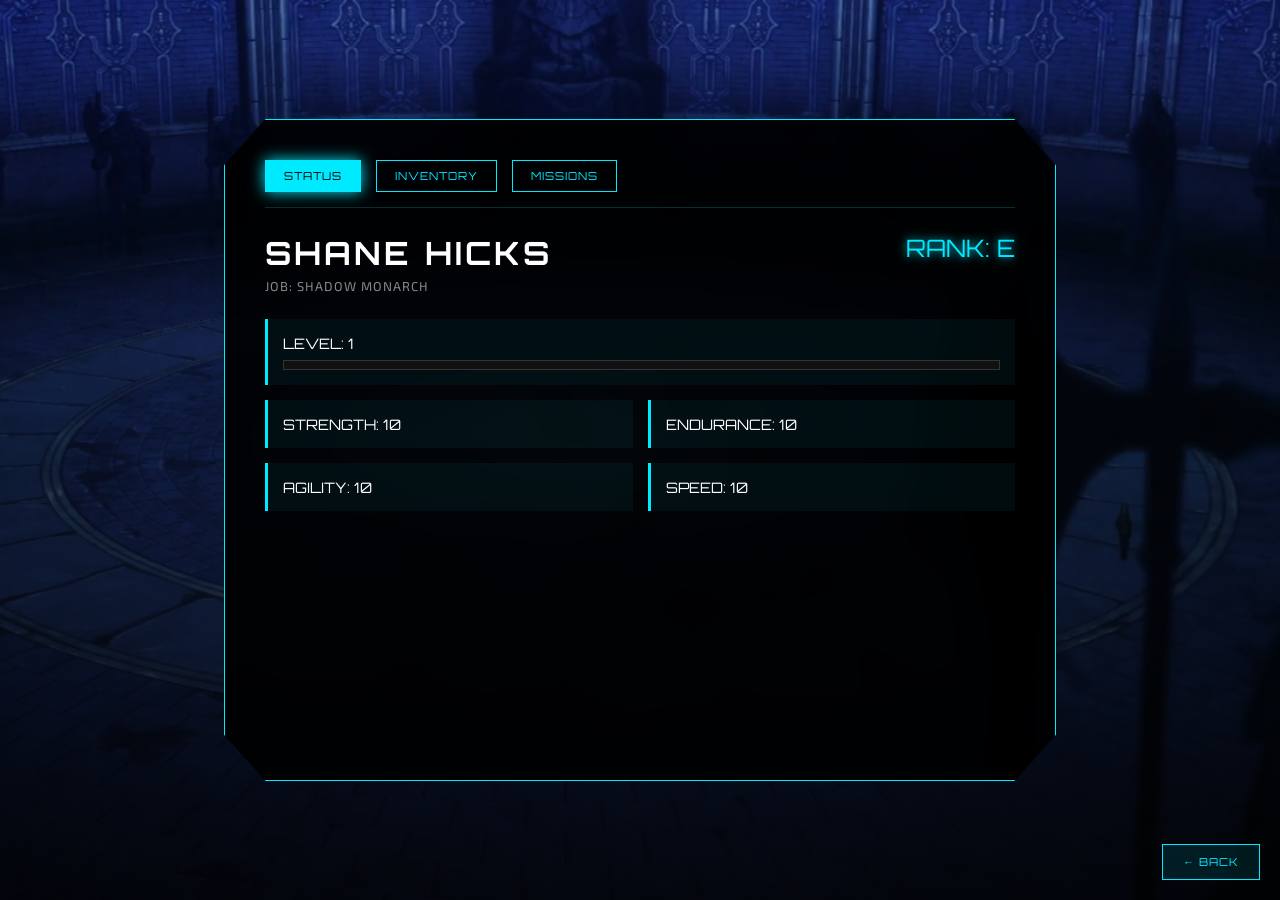
<file: home.html>
<!DOCTYPE html>
<html lang="en">

<head>
    <meta charset="UTF-8">
    <meta name="viewport" content="width=device-width, initial-scale=1.0">
    <title>Solo Leveling | System Profile</title>
    <style>
        @import url('https://fonts.googleapis.com/css2?family=Orbitron:wght@400;700&family=Exo+2:wght@300;600;800&display=swap');

        :root {
            --cyan: #00eaff;
            --purple: #bc13fe;
            --red: #ff3e3e;
            --system-bg: rgba(0, 0, 0, 0.9);
        }

        body {
            background-image: linear-gradient(rgba(0, 0, 0, 0.3), rgba(0, 0, 0, 0.8)), url('img1.webp');
            background-size: cover;
            background-position: center;
            background-attachment: fixed;
            font-family: 'Exo 2', sans-serif;
            height: 100vh;
            margin: 0;
            display: flex;
            justify-content: center;
            align-items: center;
            color: white;
            overflow: hidden;
        }

        .system-box {
            width: 750px;
            min-height: 580px;
            background: var(--system-bg);
            backdrop-filter: blur(15px);
            border: 1px solid var(--cyan);
            clip-path: polygon(5% 0, 95% 0, 100% 7%, 100% 93%, 95% 100%, 5% 100%, 0 93%, 0 7%);
            padding: 40px;
            box-shadow: 0 0 25px rgba(0, 234, 255, 0.3);
            display: flex;
            flex-direction: column;
        }

        .nav-tabs {
            display: flex;
            gap: 15px;
            border-bottom: 1px solid rgba(0, 234, 255, 0.2);
            padding-bottom: 15px;
            margin-bottom: 25px;
        }

        .tab-btn {
            background: transparent;
            border: 1px solid var(--cyan);
            color: var(--cyan);
            font-family: 'Orbitron';
            padding: 8px 18px;
            cursor: pointer;
            font-size: 11px;
            letter-spacing: 1px;
            transition: 0.3s;
        }

        .tab-btn.active, .tab-btn:hover {
            background: var(--cyan);
            color: black;
            box-shadow: 0 0 15px var(--cyan);
        }

        .content-section { display: none; animation: fadeIn 0.4s ease; }
        .content-section.active { display: block; }

        @keyframes fadeIn { from { opacity: 0; transform: translateY(10px); } to { opacity: 1; transform: translateY(0); } }

        /* Stats HUD */
        .rank-text { color: var(--cyan); font-family: 'Orbitron'; font-size: 24px; text-shadow: 0 0 10px var(--cyan); }
        .stat-grid { display: grid; grid-template-columns: 1fr 1fr; gap: 15px; margin-top: 20px; }
        .stat-item { background: rgba(0, 234, 255, 0.05); padding: 15px; border-left: 3px solid var(--cyan); font-family: 'Orbitron'; font-size: 0.9rem;}
        
        .bar-container { background: #111; height: 8px; margin-top: 8px; border: 1px solid #333; }
        .bar-fill { height: 100%; background: var(--cyan); width: 0%; box-shadow: 0 0 10px var(--cyan); transition: 0.6s cubic-bezier(0.175, 0.885, 0.32, 1.275); }

        /* Mission Grid */
        .quest-grid { display: grid; grid-template-columns: 1fr 1fr; gap: 12px; }
        .quest-node {
            background: rgba(0, 234, 255, 0.03);
            border: 1px solid var(--cyan);
            color: var(--cyan);
            padding: 18px;
            font-family: 'Orbitron';
            font-size: 11px;
            cursor: pointer;
            transition: 0.3s;
            text-align: left;
        }
        .quest-node:hover:not(.locked) { background: var(--cyan); color: black; box-shadow: 0 0 20px var(--cyan); }
        .quest-node.locked { border-color: var(--red); color: var(--red); opacity: 0.4; cursor: not-allowed; }

        /* Timer HUD */
        .timer-box { text-align: center; border: 1px solid var(--red); padding: 15px; margin-bottom: 25px; background: rgba(255, 62, 62, 0.05); }
        #timer-display { font-size: 3rem; color: var(--red); text-shadow: 0 0 15px var(--red); font-family: 'Orbitron'; }
        
        .list-item {
            background: rgba(255, 255, 255, 0.03);
            margin-bottom: 10px;
            padding: 15px;
            border: 1px solid rgba(0, 234, 255, 0.1);
            display: flex;
            justify-content: space-between;
            align-items: center;
            font-family: 'Exo 2';
        }

        .btn-action { background: var(--cyan); color: black; border: none; padding: 6px 15px; font-weight: 800; font-family: 'Orbitron'; font-size: 10px; cursor: pointer; }
        .btn-action:hover { box-shadow: 0 0 10px var(--cyan); }
        
        .hidden { display: none !important; }
    </style>
</head>

<body>

    <div class="system-box">
        <div class="nav-tabs">
            <button class="tab-btn active" id="tab-status" onclick="openTab('status')">STATUS</button>
            <button class="tab-btn" id="tab-inventory" onclick="openTab('inventory')">INVENTORY</button>
            <button class="tab-btn" id="tab-missions" onclick="openTab('missions')">MISSIONS</button>
        </div>

        <div id="status" class="content-section active">
            <div style="display: flex; justify-content: space-between; align-items: flex-start;">
                <div>
                    <h1 style="margin:0; font-family:'Orbitron'; letter-spacing: 3px;">SHANE HICKS</h1>
                    <p style="color: #888; margin: 5px 0; font-size: 0.8rem; letter-spacing: 1px;">JOB: SHADOW MONARCH</p>
                </div>
                <div class="rank-text">RANK: E</div>
            </div>

            <div class="stat-grid">
                <div class="stat-item" style="grid-column: span 2;">
                    <span>LEVEL: <span id="lvl-display">1</span></span>
                    <div class="bar-container"><div id="xp-bar" class="bar-fill"></div></div>
                </div>
                <div class="stat-item">STRENGTH: <span id="str-display">10</span></div>
                <div class="stat-item">ENDURANCE: 10</div>
                <div class="stat-item">AGILITY: 10</div>
                <div class="stat-item">SPEED: 10</div>
            </div>
        </div>

        <div id="inventory" class="content-section">
            <h2 style="font-family:'Orbitron'; color: var(--cyan); font-size: 1.2rem; margin-bottom: 20px;">SYSTEM STORAGE</h2>
            <div class="list-item"><span>[Item] Elixir of Life</span><span style="color: var(--cyan);">x6</span></div>
            <div class="list-item"><span>[Item] Old Bandages</span><span style="color: var(--cyan);">x5</span></div>
            <div class="list-item"><span>[Key] Cartenon Temple Key</span><span style="color: var(--cyan);">LEGENDARY</span></div>
            <div class="list-item"><span>[Skill] Shadow Extraction</span><span style="color: var(--cyan);">x3</span></div>
            <div class="list-item"><span>[Skill] Full Recovery</span><span style="color: var(--cyan);">x2</span></div>
        </div>

        <div id="missions" class="content-section">
            <div id="quest-selector">
                <h2 style="font-family:'Orbitron'; color: var(--cyan); font-size: 1.2rem; margin-bottom: 20px;">DAILY OBJECTIVES</h2>
                <div class="quest-grid">
                    <button class="quest-node" id="node-Chest" onclick="startWorkout('Chest')">01. CHEST DAY</button>
                    <button class="quest-node" id="node-Back" onclick="startWorkout('Back')">02. BACK DAY</button>
                    <button class="quest-node" id="node-Legs" onclick="startWorkout('Legs')">03. LEG DAY</button>
                    <button class="quest-node" id="node-Shoulders" onclick="startWorkout('Shoulders')">04. SHOULDERS</button>
                    <button class="quest-node" id="node-Core" onclick="startWorkout('Core')">05. CORE/CARDIO</button>
                    <button class="quest-node" id="node-FullBody" onclick="startWorkout('FullBody')">06. FULL BODY</button>
                </div>
            </div>

            <div id="active-quest" class="hidden">
                <div class="timer-box">
                    <div style="font-size: 0.6rem; letter-spacing: 3px; color: var(--red); margin-bottom: 5px;">REMAINING TIME</div>
                    <div id="timer-display">00:00:00</div>
                </div>
                <h3 id="current-workout-title" style="color:var(--cyan); font-family:'Orbitron'; font-size: 1rem; margin-bottom: 15px;"></h3>
                <div id="exercise-list"></div>
                <button class="tab-btn" onclick="cancelQuest()" style="margin-top:20px; border-color: var(--red); color: var(--red); width: 100%;">ABANDON QUEST</button>
            </div>
        </div>
    </div>

    <script>
        // --- DATA ---
        let player = { lvl: 1, xp: 0, str: 10 };
        let completedQuests = {
            'Chest': false, 'Back': false, 'Legs': false,
            'Shoulders': false, 'Core': false, 'FullBody': false
        };

        const workoutData = {
            'Chest': { title: 'CHEST & TRICEPS', time: 3600, ex: ['Push-ups: 50', 'Dips: 30', 'Diamond Pushups: 20'] },
            'Back': { title: 'BACK & BICEPS', time: 3600, ex: ['Pull-ups: 15', 'Rows: 40', 'Bicep Curls: 40'] },
            'Legs': { title: 'LEG DOMAIN', time: 4500, ex: ['Squats: 100', 'Lunges: 50', 'Calf Raises: 80'] },
            'Shoulders': { title: 'SHOULDER PRESS', time: 3000, ex: ['Pike Pushups: 25', 'Lateral Raises: 40'] },
            'Core': { title: 'CORE & CARDIO', time: 3600, ex: ['Plank: 3 mins', 'Leg Raises: 40', 'Sprint: 2km'] },
            'FullBody': { title: 'SYSTEM OVERLOAD', time: 5400, ex: ['Burpees: 40', 'Thrusters: 30', 'Box Jumps: 30'] }
        };

        let countdownInterval;
        let currentActiveType = "";

        // --- CORE LOGIC ---

        function openTab(tabName) {
            document.querySelectorAll('.content-section').forEach(s => s.classList.remove('active'));
            document.querySelectorAll('.tab-btn').forEach(b => b.classList.remove('active'));
            
            document.getElementById(tabName).classList.add('active');
            document.getElementById('tab-' + tabName).classList.add('active');
            
            if (tabName === 'missions') refreshMissionList();
        }

        function startWorkout(type) {
            if (completedQuests[type]) return;

            currentActiveType = type;
            const data = workoutData[type];

            document.getElementById('quest-selector').classList.add('hidden');
            document.getElementById('active-quest').classList.remove('hidden');
            document.getElementById('current-workout-title').innerText = data.title;

            const list = document.getElementById('exercise-list');
            list.innerHTML = data.ex.map((e, index) => `
                <div class="list-item" id="ex-${index}">
                    <span>${e}</span>
                    <button class="btn-action" onclick="completeStep(this, ${index})">COMPLETE</button>
                </div>
            `).join('');

            runTimer(data.time);
        }

        function completeStep(btn, index) {
            btn.parentElement.style.opacity = '0.3';
            btn.parentElement.style.borderColor = 'transparent';
            btn.innerText = 'CLEARED';
            btn.disabled = true;
            btn.style.background = '#444';
            
            // Stats Reward
            player.xp += 20;
            if(player.xp >= 100) {
                player.lvl++;
                player.xp = 0;
                player.str += 1;
                alert("SYSTEM MESSAGE: Level Up attained.");
            }
            updateHUD();
            checkQuestStatus();
        }

        function checkQuestStatus() {
            const activeSteps = document.querySelectorAll('.btn-action:not([disabled])');
            if (activeSteps.length === 0) {
                clearInterval(countdownInterval);
                completedQuests[currentActiveType] = true;
                
                setTimeout(() => {
                    alert("QUEST CLEAR. Returning to System Hub.");
                    document.getElementById('quest-selector').classList.remove('hidden');
                    document.getElementById('active-quest').classList.add('hidden');
                    refreshMissionList();
                }, 800);
            }
        }

        function refreshMissionList() {
            for (let type in completedQuests) {
                const node = document.getElementById('node-' + type);
                if (completedQuests[type]) {
                    node.classList.add('locked');
                    node.innerHTML = `[CLEARED] ${type.toUpperCase()}`;
                    node.onclick = null;
                }
            }
        }

        function updateHUD() {
            document.getElementById('lvl-display').innerText = player.lvl;
            document.getElementById('str-display').innerText = player.str;
            document.getElementById('xp-bar').style.width = player.xp + '%';
        }

        function runTimer(seconds) {
            let time = seconds;
            if(countdownInterval) clearInterval(countdownInterval);

            countdownInterval = setInterval(() => {
                const h = Math.floor(time / 3600);
                const m = Math.floor((time % 3600) / 60);
                const s = time % 60;
                document.getElementById('timer-display').innerText = 
                    `${String(h).padStart(2, '0')}:${String(m).padStart(2, '0')}:${String(s).padStart(2, '0')}`;
                
                if (time <= 0) {
                    clearInterval(countdownInterval);
                    alert("PENALTY QUEST: Exhaustion Limit Exceeded.");
                    location.reload(); 
                }
                time--;
            }, 1000);
        }

        function cancelQuest() {
            if (confirm("Abandoning the quest will result in a penalty (System Refresh). Proceed?")) {
                location.reload();
            }
        }
    </script>
    <a href="/" style="position: fixed; bottom: 20px; right: 20px; padding: 10px 20px; background: rgba(0, 234, 255, 0.1); border: 1px solid #00eaff; color: #00eaff; text-decoration: none; font-family: 'Orbitron'; font-size: 11px; cursor: pointer; letter-spacing: 1px; transition: 0.3s;" onmouseover="this.style.background='#00eaff'; this.style.color='black';" onmouseout="this.style.background='rgba(0, 234, 255, 0.1)'; this.style.color='#00eaff';">← BACK</a>
</body>
</html>
</file>
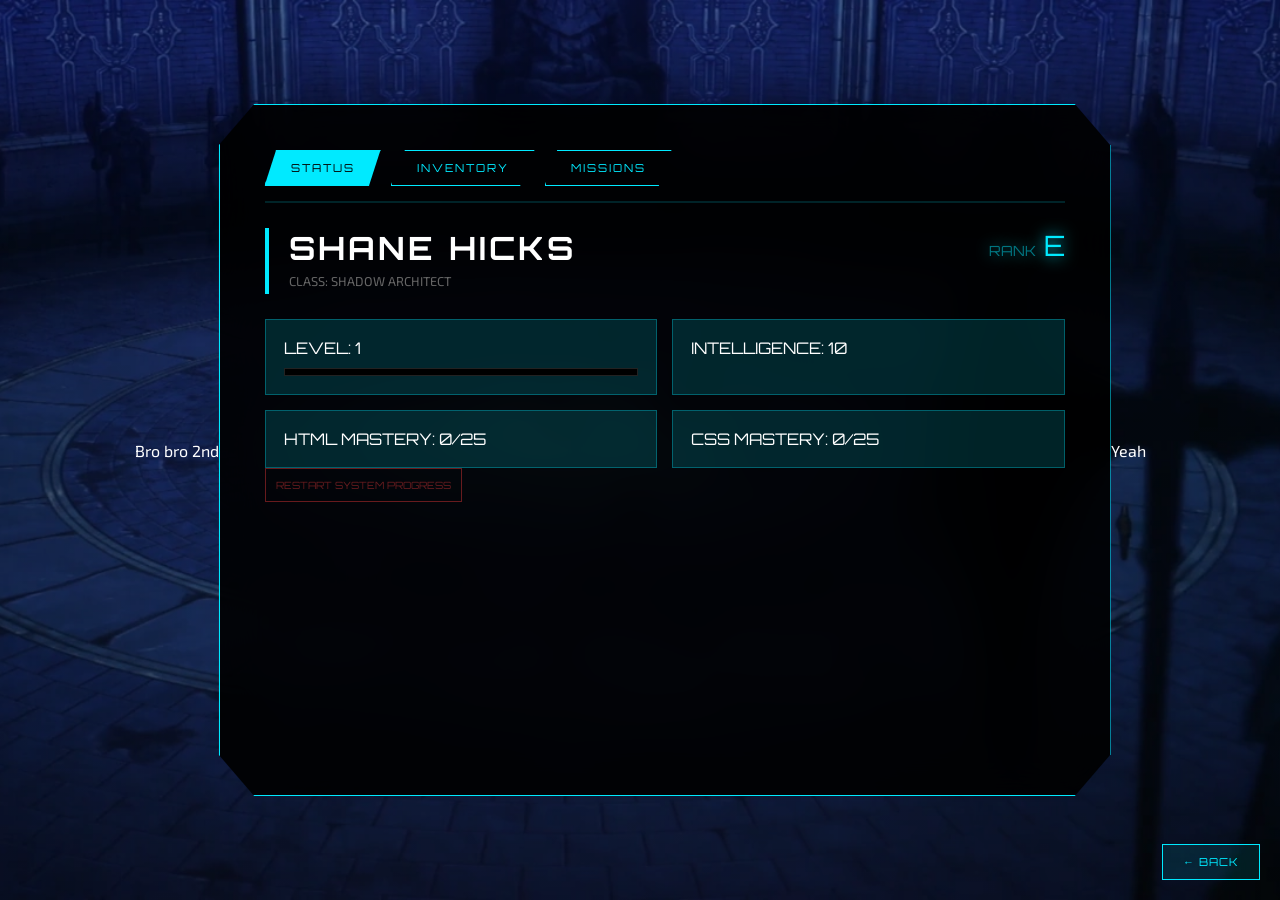
<file: task.html>
<!DOCTYPE html>
<html lang="en">
Bro bro 2nd
<head>
    <meta charset="UTF-8">
    <meta name="viewport" content="width=device-width, initial-scale=1.0">
    <title>Solo Leveling | System Academy</title>
    <style>
        @import url('https://fonts.googleapis.com/css2?family=Orbitron:wght@400;700&family=Exo+2:wght@300;600;800&display=swap');

        :root {
            --cyan: #00eaff;
            --cyan-dim: rgba(0, 234, 255, 0.15);
            --red: #ff3e3e;
            --purple: #a855f7;
            --blue: #61dafb;
            --slate: #475569;
            --system-bg: rgba(0, 0, 0, 0.9);
            --code-bg: #0a0a0a;
        }

        body {
            background-image: linear-gradient(rgba(0, 0, 0, 0.4), rgba(0, 0, 0, 0.4)), url('img1.webp');
            background-size: cover;
            background-position: center;
            background-attachment: fixed;
            font-family: 'Exo 2', sans-serif;
            min-height: 100vh;
            margin: 0;
            display: flex;
            justify-content: center;
            align-items: center;
            color: white;
            overflow: hidden;
        }

        .system-box {
            width: 800px;
            min-height: 600px;
            background: var(--system-bg);
            backdrop-filter: blur(20px);
            border: 1px solid var(--cyan);
            clip-path: polygon(4% 0, 96% 0, 100% 6%, 100% 94%, 96% 100%, 4% 100%, 0 94%, 0 6%);
            padding: 45px;
            box-shadow: 0 0 30px rgba(0, 234, 255, 0.2);
            display: flex;
            flex-direction: column;
            position: relative;
        }

        /* --- NAV TABS --- */
        .nav-tabs {
            display: flex;
            gap: 10px;
            border-bottom: 2px solid var(--cyan-dim);
            padding-bottom: 15px;
            margin-bottom: 25px;
        }

        .tab-btn {
            background: transparent;
            border: 1px solid var(--cyan);
            color: var(--cyan);
            font-family: 'Orbitron';
            padding: 10px 25px;
            cursor: pointer;
            font-size: 11px;
            letter-spacing: 2px;
            transition: 0.3s;
            clip-path: polygon(10% 0, 100% 0, 90% 100%, 0 100%);
        }

        .tab-btn.active,
        .tab-btn:hover {
            background: var(--cyan);
            color: black;
            box-shadow: 0 0 15px var(--cyan);
        }

        .content-section {
            display: none;
            animation: fadeIn 0.4s ease;
        }

        .content-section.active {
            display: block;
        }

        @keyframes fadeIn {
            from {
                opacity: 0;
                transform: translateY(5px);
            }

            to {
                opacity: 1;
                transform: translateY(0);
            }
        }

        /* --- PROFILE HUD --- */
        .profile-header {
            display: flex;
            justify-content: space-between;
            border-left: 4px solid var(--cyan);
            padding-left: 20px;
        }

        .rank-text {
            color: var(--cyan);
            font-family: 'Orbitron';
            font-size: 28px;
            text-shadow: 0 0 15px var(--cyan);
        }

        .stat-grid {
            display: grid;
            grid-template-columns: 1fr 1fr;
            gap: 15px;
            margin-top: 25px;
        }

        .stat-item {
            background: var(--cyan-dim);
            padding: 18px;
            border: 1px solid rgba(0, 234, 255, 0.3);
            font-family: 'Orbitron';
            position: relative;
        }

        .bar-container {
            background: #000;
            height: 6px;
            margin-top: 10px;
            border: 1px solid #222;
            overflow: hidden;
        }

        .bar-fill {
            height: 100%;
            background: var(--cyan);
            width: 0%;
            box-shadow: 0 0 10px var(--cyan);
            transition: 0.8s cubic-bezier(0.075, 0.82, 0.165, 1);
        }

        /* --- QUEST NODES --- */
        .quest-container {
            display: flex;
            flex-direction: column;
            gap: 12px;
        }

        .quest-node {
            background: rgba(255, 255, 255, 0.02);
            border: 1px solid var(--cyan-dim);
            padding: 20px;
            display: flex;
            justify-content: space-between;
            align-items: center;
            cursor: pointer;
            transition: 0.3s;
        }

        .quest-node:hover {
            background: var(--cyan-dim);
            border-color: var(--cyan);
            transform: scale(1.01);
        }

        .quest-info h4 {
            margin: 0;
            font-family: 'Orbitron';
            letter-spacing: 1px;
        }

        .quest-status {
            font-family: 'Orbitron';
            font-size: 10px;
            border: 1px solid;
            padding: 4px 8px;
        }

        /* --- CODESPACE --- */
        .codespace {
            background: var(--code-bg);
            border: 1px solid #222;
            margin-top: 20px;
            border-radius: 2px;
        }

        .codespace-body {
            padding: 20px;
            color: #d4d4d4;
            line-height: 1.6;
            font-family: 'Courier New', monospace;
        }

        textarea {
            width: 100%;
            background: #000;
            color: var(--cyan);
            border: 1px solid var(--cyan);
            padding: 15px;
            font-family: 'Orbitron';
            margin: 15px 0;
            outline: none;
            box-sizing: border-box;
        }

        .btn-full {
            width: 100%;
            background: transparent;
            border: 1px solid var(--cyan);
            color: var(--cyan);
            padding: 15px;
            font-family: 'Orbitron';
            cursor: pointer;
            transition: 0.3s;
        }

        .btn-full:hover {
            background: var(--cyan);
            color: black;
        }

        .level-up-modal {
            display: none;
            position: fixed;
            top: 0;
            left: 0;
            width: 100%;
            height: 100%;
            background: rgba(0, 0, 0, 0.95);
            z-index: 999;
            justify-content: center;
            align-items: center;
            flex-direction: column;
        }

        .glow-cyan {
            color: var(--cyan);
            font-family: 'Orbitron';
            font-size: 5rem;
            text-shadow: 0 0 30px var(--cyan);
            margin: 0;
        }

        .hidden {
            display: none !important;
        }

        .btn-reset {
            margin-top: auto;
            border: 1px solid var(--red);
            color: var(--red);
            font-family: 'Orbitron';
            background: transparent;
            padding: 10px;
            cursor: pointer;
            font-size: 10px;
            opacity: 0.4;
            transition: 0.3s;
        }

        .btn-reset:hover {
            opacity: 1;
            background: var(--red);
            color: white;
        }
    </style>
</head>

<body>

    <div class="system-box">
        <div class="nav-tabs">
            <button class="tab-btn active" id="btn-status" onclick="openTab('status')">STATUS</button>
            <button class="tab-btn" id="btn-inventory" onclick="openTab('inventory')">INVENTORY</button>
            <button class="tab-btn" id="btn-missions" onclick="openTab('missions')">MISSIONS</button>
        </div>

        <div id="status" class="content-section active">
            <div class="profile-header">
                <div>
                    <h1 style="margin:0; font-family:'Orbitron'; letter-spacing: 3px;">SHANE HICKS</h1>
                    <p style="color: #666; margin: 5px 0; font-size: 0.8rem;">CLASS: SHADOW ARCHITECT</p>
                </div>
                <div class="rank-text"><span style="font-size: 14px; opacity: 0.5;">RANK</span> <span
                        id="rank-display">E</span></div>
            </div>

            <div class="stat-grid">
                <div class="stat-item">
                    <span>LEVEL: <span id="lvl-display">1</span></span>
                    <div class="bar-container">
                        <div id="xp-bar" class="bar-fill"></div>
                    </div>
                </div>
                <div class="stat-item">INTELLIGENCE: <span id="int-display">10</span></div>
                <div class="stat-item">HTML MASTERY: <span id="mastery-display">0</span>/25</div>
                <div class="stat-item">CSS MASTERY: <span id="css-mastery-display">0</span>/25</div>
            </div>

            <button class="btn-reset" onclick="resetProgress()">RESTART SYSTEM PROGRESS</button>
        </div>

        <div id="inventory" class="content-section">
            <h2
                style="font-family:'Orbitron'; color: var(--cyan); font-size: 1.1rem; border-bottom: 2px solid var(--cyan-dim); padding-bottom: 10px; letter-spacing: 2px;">
                PLAYER STORAGE</h2>
            <div id="inv-list" class="quest-container">
                <div class="quest-node" style="border-left: 4px solid var(--cyan);">
                    <div class="quest-info">
                        <h4 style="color: var(--cyan)">📜 [SKILL BOOK] HTML CORE</h4>
                        <p style="font-size: 0.7rem; color: #666;">Foundation of web structure.</p>
                    </div>
                    <button class="tab-btn" onclick="startAcademy('html')" style="font-size: 9px;">STUDY</button>
                </div>

                <div class="quest-node" id="css-book-node" style="opacity: 0.5; border-left: 4px solid var(--cyan);">
                    <div class="quest-info">
                        <h4 id="inv-css-title" style="color: #555;">📜 [SKILL BOOK] CSS AURA</h4>
                        <p id="inv-css-desc" style="font-size: 0.7rem; color: #666;">Requirement: 10 HTML Test Score to
                            unlock.</p>
                    </div>
                    <div id="css-status-btn">
                        <span class="quest-status" style="border-color: #444; color: #444;">LOCKED</span>
                    </div>
                </div>
                <div class="quest-node" id="react-book-node" style="opacity: 0.5; border-left: 4px solid var(--red);">

                    <div class="quest-info">

                        <h4 style="color: #555;">📜[SKILL BOOK] JS MANA</h4>

                        <p style="font-size: 0.7rem; color: #666;">Level up to unlock the system functionality.</p>

                    </div>

                    <div id="react-status-btn">

                        <span class="quest-status" style="border-color: red; color: red;">LOCKED</span>

                    </div>

                </div>
                <div class="quest-node" id="react-book-node" style="opacity: 0.5; border-left: 4px solid var(--red);">

                    <div class="quest-info">

                        <h4 style="color: #555;">📜[SKILL BOOK] REACT DOMAIN</h4>

                        <p style="font-size: 0.7rem; color: #666;">Requirement: Master JS to unlock.</p>

                    </div>

                    <div id="react-status-btn">

                        <span class="quest-status" style="border-color: red; color: red;">LOCKED</span>

                    </div>

                </div>


            </div>
        </div>

        <div id="missions" class="content-section">
            <div id="mission-selector">
                <h2 style="font-family:'Orbitron'; color: var(--cyan); font-size: 1rem; letter-spacing: 2px;">ACTIVE
                    QUESTS</h2>
                <div class="quest-container">
                    <div class="quest-node" onclick="startAcademy('html')">
                        <div class="quest-info">
                            <h4 style="color: var(--cyan)">QUEST: ARCHITECT'S STUDY</h4>
                            <p style="font-size: 0.7rem; color: #888;">Complete HTML tag lessons.</p>
                        </div>
                        <div class="quest-status">AVAILABLE</div>
                    </div>

                    <div class="quest-node" style="margin-top: 15px;" onclick="startTest('html')">
                        <div class="quest-info">
                            <h4 style="color: var(--cyan)">DAILY: HTML EVALUATION</h4>
                            <p style="font-size: 0.7rem; color: #888;">Complete 10 HTML cycles.</p>
                        </div>
                        <div class="quest-status" id="test-status">INCOMPLETE</div>
                    </div>

                    <div id="css-quest-node" class="quest-node hidden" style="margin-top: 15px;"
                        onclick="startTest('css')">
                        <div class="quest-info">
                            <h4 style="color: var(--purple)">DAILY: CSS EVALUATION</h4>
                            <p style="font-size: 0.7rem; color: #888;">Complete 10 CSS cycles.</p>
                        </div>
                        <div class="quest-status" id="css-test-status">INCOMPLETE</div>
                    </div>
                </div>
            </div>

            <div id="academy-active" class="hidden">
                <div id="lesson-content"></div>
                <button class="btn-full" onclick="nextLesson()" style="margin-top: 20px;">CONSUME KNOWLEDGE</button>
            </div>

            <div id="test-active" class="hidden">
                <div style="display: flex; justify-content: space-between; align-items: center;">
                    <h3 id="test-title" style="font-family: 'Orbitron'; color: var(--cyan); margin: 0;">EVALUATION
                    </h3>
                    <span id="test-progress" style="font-family: 'Orbitron'; color: var(--cyan); font-size: 0.9rem;">0 /
                        10</span>
                </div>
                <p id="test-q" style="margin: 20px 0; font-size: 1.1rem; min-height: 60px;"></p>
                <textarea id="test-input" placeholder="INPUT TAG OR PROPERTY..."></textarea>
                <button class="btn-full" onclick="checkAnswer()">VALIDATE</button>
                <div id="test-feedback"
                    style="margin-top:15px; text-align: center; font-family: 'Orbitron'; min-height: 20px;"></div>
            </div>
        </div>
    </div>

    <div id="levelup-screen" class="level-up-modal">
        <h1 class="glow-cyan">RANK UP</h1>
        <p style="letter-spacing: 8px; margin-bottom: 40px; color: var(--cyan);">SYSTEM EVOLUTION COMPLETE</p>
        <button class="tab-btn" onclick="closeLevelUp()" style="padding: 15px 50px;">PROCEED</button>

    </div>
    <div id="reset-modal" class="level-up-modal">
        <h1 style="color: var(--red); font-family: 'Orbitron'; font-size: 3rem; text-shadow: 0 0 20px var(--red);">
            WARNING</h1>
        <p style="letter-spacing: 2px; margin-bottom: 40px; text-align: center; color: #ccc;">
            SYSTEM DATA CORRUPTION IMMINENT.<br>ARE YOU SURE YOU WANT TO RESTART?
        </p>
        <div style="display: flex; gap: 20px;">
            <button class="tab-btn" onclick="confirmReset()"
                style="border-color: var(--red); color: var(--red);">ACCEPT</button>
            <button class="tab-btn" onclick="closeResetModal()">ABANDON</button>
        </div>
    </div>

    <script>
        const htmlLessons = [
            { tag: "<html>", desc: "The root element that wraps all content.", code: `&lt;html&gt; ... &lt;/html&gt;` },
            { tag: "<head>", desc: "Contains metadata and links to styles.", code: `&lt;head&gt; ... &lt;/head&gt;` },
            { tag: "<body>", desc: "The main container for visible content.", code: `&lt;body&gt; ... &lt;/body&gt;` },
            { tag: "<header>", desc: "Introductory content or navigation links.", code: `&lt;header&gt; ... &lt;/header&gt;` },
            { tag: "<nav>", desc: "Section containing navigation menus.", code: `&lt;nav&gt; ... &lt;/nav&gt;` },
            { tag: "<section>", desc: "A thematic grouping of content.", code: `&lt;section&gt; ... &lt;/section&gt;` },
            { tag: "<article>", desc: "Self-contained, independent content.", code: `&lt;article&gt; ... &lt;/article&gt;` },
            { tag: "<aside>", desc: "Content indirectly related to main text.", code: `&lt;aside&gt; ... &lt;/aside&gt;` },
            { tag: "<footer>", desc: "The bottom section of a page or area.", code: `&lt;footer&gt; ... &lt;/footer&gt;` },
            { tag: "<div>", desc: "A generic block-level container.", code: `&lt;div&gt; ... &lt;/div&gt;` },
            { tag: "<h1>", desc: "The highest level system heading.", code: `&lt;h1&gt; Title &lt;/h1&gt;` },
            { tag: "<h2>", desc: "A secondary level heading.", code: `&lt;h2&gt; Subtitle &lt;/h2&gt;` },
            { tag: "<h3>", desc: "A third level heading.", code: `&lt;h3&gt; Label &lt;/h3&gt;` },
            { tag: "<p>", desc: "Defines a paragraph of text.", code: `&lt;p&gt; Text &lt;/p&gt;` },
            { tag: "<span>", desc: "An inline container for styling text.", code: `&lt;span&gt; Part &lt;/span&gt;` },
            { tag: "<ul>", desc: "An unordered (bulleted) list.", code: `&lt;ul&gt; ... &lt;/ul&gt;` },
            { tag: "<ol>", desc: "An ordered (numbered) list.", code: `&lt;ol&gt; ... &lt;/ol&gt;` },
            { tag: "<li>", desc: "An individual list item.", code: `&lt;li&gt; Item &lt;/li&gt;` },
            { tag: "<br>", desc: "Inserts a single line break.", code: `&lt;br /&gt;` },
            { tag: "<hr>", desc: "A thematic break (horizontal line).", code: `&lt;hr /&gt;` },
            { tag: "<a>", desc: "A hyperlink to another location.", code: `&lt;a href="#"&gt; Link &lt;/a&gt;` },
            { tag: "<img>", desc: "Embeds an image in the document.", code: `&lt;img src="url" /&gt;` },
            { tag: "<button>", desc: "A clickable button element.", code: `&lt;button&gt; Click &lt;/button&gt;` },
            { tag: "<input>", desc: "An interactive field for user data.", code: `&lt;input type="text" /&gt;` },
            { tag: "<form>", desc: "A container for collecting user input.", code: `&lt;form&gt; ... &lt;/form&gt;` }
        ];

        const cssLessons = [
            { tag: "color", desc: "Defines the color of text inside an element.", code: `<span class="t-attr">color</span>: <span class="t-str">#00eaff</span>;` },
            { tag: "margin", desc: "Sets the outer spacing of an element from its neighbors.", code: `<span class="t-attr">margin</span>: <span class="t-str">20px auto</span>;` },
            { tag: "padding", desc: "Sets inner spacing between content and border.", code: `<span class="t-attr">padding</span>: <span class="t-str">15px</span>;` },
            { tag: "border", desc: "Defines the boundary (width, style, color).", code: `<span class="t-attr">border</span>: <span class="t-str">2px solid var(--cyan)</span>;` },
            { tag: "border-radius", desc: "Creates rounded corners for elements.", code: `<span class="t-attr">border-radius</span>: <span class="t-str">12px</span>;` },
            { tag: "width", desc: "Defines the horizontal size of an element.", code: `<span class="t-attr">width</span>: <span class="t-str">100%</span>;` },
            { tag: "height", desc: "Defines the vertical size of an element.", code: `<span class="t-attr">height</span>: <span class="t-str">500px</span>;` },
            { tag: "background", desc: "Defines the background color or shorthand styles.", code: `<span class="t-attr">background</span>: <span class="t-str">var(--system-bg)</span>;` },
            { tag: "background-image", desc: "Adds an image or gradient as the background.", code: `<span class="t-attr">background-image</span>: <span class="t-str">url('aura.png')</span>;` },
            { tag: "display", desc: "Specifies the layout behavior (block, flex, grid).", code: `<span class="t-attr">display</span>: <span class="t-str">flex</span>;` },
            { tag: "flex", desc: "Enables flexible arrangement of child elements.", code: `<span class="t-attr">flex</span>: <span class="t-str">1</span>;` },
            { tag: "flex-direction", desc: "Determines the direction (row or column).", code: `<span class="t-attr">flex-direction</span>: <span class="t-str">column</span>;` },
            { tag: "justify-content", desc: "Aligns children along the main axis.", code: `<span class="t-attr">justify-content</span>: <span class="t-str">center</span>;` },
            { tag: "align-items", desc: "Aligns children along the cross axis.", code: `<span class="t-attr">align-items</span>: <span class="t-str">stretch</span>;` },
            { tag: "position", desc: "Controls positioning (absolute, relative, fixed).", code: `<span class="t-attr">position</span>: <span class="t-str">relative</span>;` },
            { tag: "z-index", desc: "Determines the stacking order of layers.", code: `<span class="t-attr">z-index</span>: <span class="t-str">999</span>;` },
            { tag: "opacity", desc: "Controls transparency level (0 to 1).", code: `<span class="t-attr">opacity</span>: <span class="t-str">0.8</span>;` },
            { tag: "box-shadow", desc: "Applies a shadow around an element.", code: `<span class="t-attr">box-shadow</span>: <span class="t-str">0 0 15px var(--cyan)</span>;` },
            { tag: "text-align", desc: "Sets horizontal alignment of text.", code: `<span class="t-attr">text-align</span>: <span class="t-str">center</span>;` },
            { tag: "text-decoration", desc: "Applies lines like underline or none.", code: `<span class="t-attr">text-decoration</span>: <span class="t-str">none</span>;` },
            { tag: "text-shadow", desc: "Adds depth and glow effects to text.", code: `<span class="t-attr">text-shadow</span>: <span class="t-str">2px 2px #000</span>;` },
            { tag: "font-family", desc: "Specifies the typeface for text.", code: `<span class="t-attr">font-family</span>: <span class="t-str">'Orbitron'</span>;` },
            { tag: "font-weight", desc: "Sets the thickness or boldness of text.", code: `<span class="t-attr">font-weight</span>: <span class="t-str">700</span>;` },
            { tag: "font-size", desc: "Defines the size of text.", code: `<span class="t-attr">font-size</span>: <span class="t-str">1.2rem</span>;` },
            { tag: "transition", desc: "Creates smooth animations for changes.", code: `<span class="t-attr">transition</span>: <span class="t-str">all 0.3s ease</span>;` },
            { tag: "transform", desc: "Applies rotate, scale, or translate effects.", code: `<span class="t-attr">transform</span>: <span class="t-str">scale(1.1) rotate(5deg)</span>;` },
            { tag: "animation", desc: "Applies complex keyframe motion effects.", code: `<span class="t-attr">animation</span>: <span class="t-str">pulse 2s infinite</span>;` },
            { tag: "filter", desc: "Applies effects like blur, contrast, or grayscale.", code: `<span class="t-attr">filter</span>: <span class="t-str">blur(5px) brightness(1.2)</span>;` },
            { tag: "cursor", desc: "Changes mouse pointer on hover.", code: `<span class="t-attr">cursor</span>: <span class="t-str">pointer</span>;` },
            { tag: "overflow", desc: "Handles content that exceeds the box size.", code: `<span class="t-attr">overflow</span>: <span class="t-str">hidden</span>;` },
            { tag: "overflow-x", desc: "Specifically controls horizontal overflow.", code: `<span class="t-attr">overflow-x</span>: <span class="t-str">scroll</span>;` },
            { tag: "overflow-y", desc: "Specifically controls vertical overflow.", code: `<span class="t-attr">overflow-y</span>: <span class="t-str">auto</span>;` },
            { tag: "min-width", desc: "Sets the minimum horizontal size.", code: `<span class="t-attr">min-width</span>: <span class="t-str">300px</span>;` },
            { tag: "max-width", desc: "Sets the maximum horizontal size.", code: `<span class="t-attr">max-width</span>: <span class="t-str">1200px</span>;` },
            { tag: "min-height", desc: "Sets the minimum vertical size.", code: `<span class="t-attr">min-height</span>: <span class="t-str">100vh</span>;` },
            { tag: "max-height", desc: "Sets the maximum vertical size.", code: `<span class="t-attr">max-height</span>: <span class="t-str">80%</span>;` },
            { tag: "clip-path", desc: "Defines which part of an element is visible.", code: `<span class="t-attr">clip-path</span>: <span class="t-str">polygon(0 0, 100% 0, 80% 100%)</span>;` },
            { tag: "object-fit", desc: "Specifies how images/videos fit containers.", code: `<span class="t-attr">object-fit</span>: <span class="t-str">cover</span>;` },
            { tag: "object-position", desc: "Aligns images within their container box.", code: `<span class="t-attr">object-position</span>: <span class="t-str">top center</span>;` },
            { tag: "white-space", desc: "Controls whitespace and line break behavior.", code: `<span class="t-attr">white-space</span>: <span class="t-str">nowrap</span>;` },
            { tag: "word-wrap", desc: "Allows long words to wrap to the next line.", code: `<span class="t-attr">word-wrap</span>: <span class="t-str">break-word</span>;` },
            { tag: "word-break", desc: "Specifies line breaking rules for words.", code: `<span class="t-attr">word-break</span>: <span class="t-str">break-all</span>;` },
            { tag: "overflow-wrap", desc: "Breaks text to prevent container overflow.", code: `<span class="t-attr">overflow-wrap</span>: <span class="t-str">anywhere</span>;` },
            { tag: "backdrop-filter", desc: "Applies effects to the area behind the element.", code: `<span class="t-attr">backdrop-filter</span>: <span class="t-str">blur(10px)</span>;` },
            { tag: "pointer-events", desc: "Controls how an element reacts to mouse clicks.", code: `<span class="t-attr">pointer-events</span>: <span class="t-str">none</span>;` },
            { tag: "clip", desc: "Defines a rectangular visible region (Legacy).", code: `<span class="t-attr">clip</span>: <span class="t-str">rect(0, 0, 0, 0)</span>;` },
            { tag: "content", desc: "Generates content for ::before and ::after.", code: `<span class="t-attr">content</span>: <span class="t-str">"★"</span>;` },
            { tag: "mix-blend-mode", desc: "Sets how content blends with backgrounds.", code: `<span class="t-attr">mix-blend-mode</span>: <span class="t-str">overlay</span>;` },
            { tag: "isolation", desc: "Controls stacking context for blend modes.", code: `<span class="t-attr">isolation</span>: <span class="t-str">isolate</span>;` }
        ];



        let player = JSON.parse(localStorage.getItem('solo_v2_save')) || {
            lvl: 1, xp: 0, int: 10, rank: 'E', testsCleared: 0, cssTestsCleared: 0,
            htmlDone: false, cssDone: false
        };

        let currentLibrary = htmlLessons;
        let currentStep = 0;
        let testTarget = "";
        let testCount = 0;
        let currentTestMode = 'html';

        function openTab(name) {
            document.querySelectorAll('.content-section').forEach(s => s.classList.remove('active'));
            document.querySelectorAll('.tab-btn').forEach(b => b.classList.remove('active'));
            document.getElementById(name).classList.add('active');
            document.getElementById('btn-' + name).classList.add('active');

            document.getElementById('mission-selector').classList.remove('hidden');
            document.getElementById('academy-active').classList.add('hidden');
            document.getElementById('test-active').classList.add('hidden');
        }

        function startAcademy(type) {
            openTab('missions');
            currentLibrary = (type === 'css') ? cssLessons : htmlLessons;
            currentStep = 0;
            document.getElementById('mission-selector').classList.add('hidden');
            document.getElementById('academy-active').classList.remove('hidden');
            renderLesson();
        }

        function renderLesson() {
            const lesson = currentLibrary[currentStep];
            document.getElementById('lesson-content').innerHTML = `
                <h1 style="font-family:'Orbitron'; font-size: 3.5rem; margin: 15px 0;">${lesson.tag}</h1>
                <p style="color: #888;">"${lesson.desc}"</p>
                <div class="codespace"><div class="codespace-body">${lesson.code}</div></div>
            `;
        }

        function nextLesson() {
            player.xp += 10;
            if (currentStep < currentLibrary.length - 1) {
                currentStep++;
                renderLesson();
            } else {
                openTab('status');
            }
            checkLevel();
        }

        function startTest(mode) {
            currentTestMode = mode;
            testCount = 0;
            document.getElementById('mission-selector').classList.add('hidden');
            document.getElementById('test-active').classList.remove('hidden');
            generateQuestion();
        }

        function generateQuestion() {
            document.getElementById('test-progress').innerText = `${testCount} / 10`;
            let pool = (currentTestMode === 'html') ? htmlLessons : cssLessons;
            const lesson = pool[Math.floor(Math.random() * pool.length)];
            testTarget = lesson.tag.replace('<', '').replace('>', '').toLowerCase();
            document.getElementById('test-q').innerText = `[${currentTestMode.toUpperCase()}] WHAT IS THE KEY FOR: "${lesson.desc}"?`;
            document.getElementById('test-input').value = "";
        }

        function checkAnswer() {
            const inputField = document.getElementById('test-input');
            const feedback = document.getElementById('test-feedback');

            // Normalize input
            const userInput = inputField.value.trim().toLowerCase().replace(/[<>]/g, '');

            if (userInput === testTarget) {
                testCount++;
                player.xp += 20;

                feedback.innerHTML = `<span style="color:var(--cyan); text-shadow: 0 0 10px var(--cyan);">[SYSTEM: SYNC COMPLETE]</span>`;

                if (testCount >= 10) {
                    // FIX: Changed 'testMode' to 'currentTestMode' to match your variable
                    if (currentTestMode === 'html') {
                        player.testsCleared += 10;
                    } else {
                        player.cssTestsCleared += 10;
                    }

                    player.xp += 50;

                    // Check for Rank Up BEFORE updating HUD and closing
                    checkRankUp();

                    setTimeout(() => {
                        openTab('status');
                        updateHUD();
                    }, 1200);
                } else {
                    setTimeout(generateQuestion, 800);
                }
            } else {
                feedback.innerHTML = `<span style="color:var(--red); text-shadow: 0 0 10px var(--red);">[SYSTEM: DESYNC - TRY AGAIN]</span>`;
                inputField.style.borderColor = 'var(--red)';
                setTimeout(() => { inputField.style.borderColor = 'var(--cyan)'; }, 500);
            }

            checkLevel();
        }

        function checkRankUp() {
            // This will trigger the Rank Up screen if you hit 10 points and are still Rank E
            if (player.testsCleared >= 10 && player.rank === 'E') {
                player.rank = 'D';
                document.getElementById('levelup-screen').style.display = 'flex';
                // Save immediately so the rank change persists
                localStorage.setItem('solo_v2_save', JSON.stringify(player));
            }
        }

        function checkLevel() {
            while (player.xp >= 100) {
                player.lvl++;
                player.xp -= 100;
                player.int += 2;
            }
            updateHUD();
        }


        function resetProgress() {
            // Show the custom UI modal instead of the browser alert
            document.getElementById('reset-modal').style.display = 'flex';
        }

        function confirmReset() {
            localStorage.removeItem('solo_v2_save');
            location.reload();
        }

        function closeResetModal() {
            document.getElementById('reset-modal').style.display = 'none';
        }
        function updateHUD() {
            document.getElementById('lvl-display').innerText = player.lvl;
            document.getElementById('int-display').innerText = player.int;
            document.getElementById('rank-display').innerText = player.rank;
            document.getElementById('xp-bar').style.width = player.xp + '%';
            document.getElementById('mastery-display').innerText = player.testsCleared;
            document.getElementById('css-mastery-display').innerText = player.cssTestsCleared;
            document.getElementById('test-status').innerText = player.testsCleared >= 10 ? "CLEARED" : `${player.testsCleared}/10`;
            document.getElementById('css-test-status').innerText = player.cssTestsCleared >= 10 ? "CLEARED" : `${player.cssTestsCleared}/10`;

            if (player.testsCleared >= 10) {
                document.getElementById('css-book-node').style.opacity = "1";
                document.getElementById('inv-css-title').style.color = "var(--cyan)";
                document.getElementById('css-status-btn').innerHTML = `<button class="tab-btn" onclick="startAcademy('css')" style="font-size: 9px;">STUDY</button>`;
                document.getElementById('css-quest-node').classList.remove('hidden');
            }
            localStorage.setItem('solo_v2_save', JSON.stringify(player));
        }

        function closeLevelUp() { document.getElementById('levelup-screen').style.display = 'none'; }

        updateHUD();
    </script>
    <a href="/" style="position: fixed; bottom: 20px; right: 20px; padding: 10px 20px; background: rgba(0, 234, 255, 0.1); border: 1px solid #00eaff; color: #00eaff; text-decoration: none; font-family: 'Orbitron'; font-size: 11px; cursor: pointer; letter-spacing: 1px; transition: 0.3s;" onmouseover="this.style.background='#00eaff'; this.style.color='black';" onmouseout="this.style.background='rgba(0, 234, 255, 0.1)'; this.style.color='#00eaff';">← BACK</a>
</body>

</html>Yeah
</file>
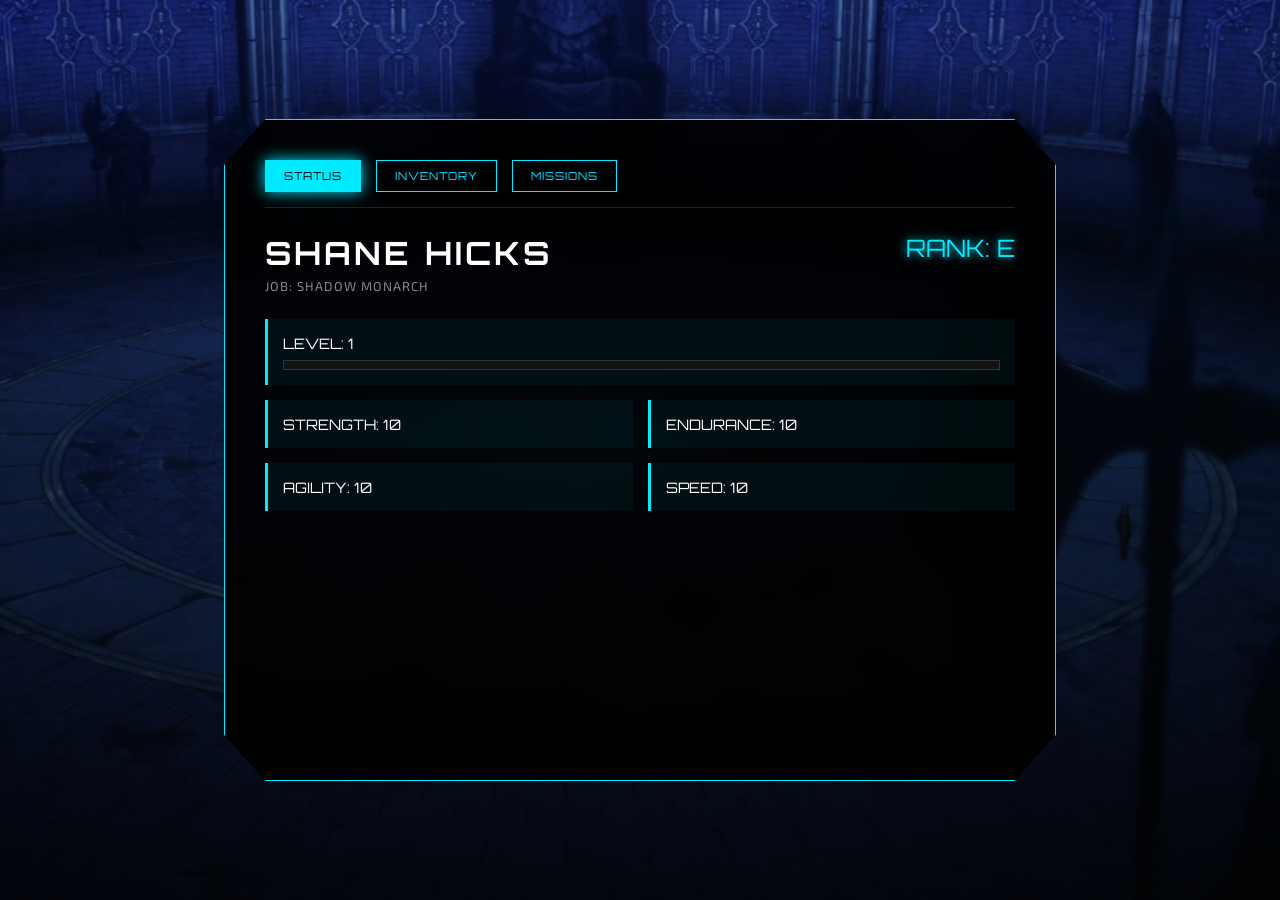
<file: System/home.html>
<!DOCTYPE html>
<html lang="en">

<head>
    <meta charset="UTF-8">
    <meta name="viewport" content="width=device-width, initial-scale=1.0">
    <title>Solo Leveling | System Profile</title>
    <style>
        @import url('https://fonts.googleapis.com/css2?family=Orbitron:wght@400;700&family=Exo+2:wght@300;600;800&display=swap');

        :root {
            --cyan: #00eaff;
            --purple: #bc13fe;
            --red: #ff3e3e;
            --system-bg: rgba(0, 0, 0, 0.9);
        }

        body {
            background-image: linear-gradient(rgba(0, 0, 0, 0.3), rgba(0, 0, 0, 0.8)), url('img1.webp');
            background-size: cover;
            background-position: center;
            background-attachment: fixed;
            font-family: 'Exo 2', sans-serif;
            height: 100vh;
            margin: 0;
            display: flex;
            justify-content: center;
            align-items: center;
            color: white;
            overflow: hidden;
        }

        .system-box {
            width: 750px;
            min-height: 580px;
            background: var(--system-bg);
            backdrop-filter: blur(15px);
            border: 1px solid var(--cyan);
            clip-path: polygon(5% 0, 95% 0, 100% 7%, 100% 93%, 95% 100%, 5% 100%, 0 93%, 0 7%);
            padding: 40px;
            box-shadow: 0 0 25px rgba(0, 234, 255, 0.3);
            display: flex;
            flex-direction: column;
        }

        .nav-tabs {
            display: flex;
            gap: 15px;
            border-bottom: 1px solid rgba(0, 234, 255, 0.2);
            padding-bottom: 15px;
            margin-bottom: 25px;
        }

        .tab-btn {
            background: transparent;
            border: 1px solid var(--cyan);
            color: var(--cyan);
            font-family: 'Orbitron';
            padding: 8px 18px;
            cursor: pointer;
            font-size: 11px;
            letter-spacing: 1px;
            transition: 0.3s;
        }

        .tab-btn.active, .tab-btn:hover {
            background: var(--cyan);
            color: black;
            box-shadow: 0 0 15px var(--cyan);
        }

        .content-section { display: none; animation: fadeIn 0.4s ease; }
        .content-section.active { display: block; }

        @keyframes fadeIn { from { opacity: 0; transform: translateY(10px); } to { opacity: 1; transform: translateY(0); } }

        /* Stats HUD */
        .rank-text { color: var(--cyan); font-family: 'Orbitron'; font-size: 24px; text-shadow: 0 0 10px var(--cyan); }
        .stat-grid { display: grid; grid-template-columns: 1fr 1fr; gap: 15px; margin-top: 20px; }
        .stat-item { background: rgba(0, 234, 255, 0.05); padding: 15px; border-left: 3px solid var(--cyan); font-family: 'Orbitron'; font-size: 0.9rem;}
        
        .bar-container { background: #111; height: 8px; margin-top: 8px; border: 1px solid #333; }
        .bar-fill { height: 100%; background: var(--cyan); width: 0%; box-shadow: 0 0 10px var(--cyan); transition: 0.6s cubic-bezier(0.175, 0.885, 0.32, 1.275); }

        /* Mission Grid */
        .quest-grid { display: grid; grid-template-columns: 1fr 1fr; gap: 12px; }
        .quest-node {
            background: rgba(0, 234, 255, 0.03);
            border: 1px solid var(--cyan);
            color: var(--cyan);
            padding: 18px;
            font-family: 'Orbitron';
            font-size: 11px;
            cursor: pointer;
            transition: 0.3s;
            text-align: left;
        }
        .quest-node:hover:not(.locked) { background: var(--cyan); color: black; box-shadow: 0 0 20px var(--cyan); }
        .quest-node.locked { border-color: var(--red); color: var(--red); opacity: 0.4; cursor: not-allowed; }

        /* Timer HUD */
        .timer-box { text-align: center; border: 1px solid var(--red); padding: 15px; margin-bottom: 25px; background: rgba(255, 62, 62, 0.05); }
        #timer-display { font-size: 3rem; color: var(--red); text-shadow: 0 0 15px var(--red); font-family: 'Orbitron'; }
        
        .list-item {
            background: rgba(255, 255, 255, 0.03);
            margin-bottom: 10px;
            padding: 15px;
            border: 1px solid rgba(0, 234, 255, 0.1);
            display: flex;
            justify-content: space-between;
            align-items: center;
            font-family: 'Exo 2';
        }

        .btn-action { background: var(--cyan); color: black; border: none; padding: 6px 15px; font-weight: 800; font-family: 'Orbitron'; font-size: 10px; cursor: pointer; }
        .btn-action:hover { box-shadow: 0 0 10px var(--cyan); }
        
        .hidden { display: none !important; }
    </style>
</head>

<body>

    <div class="system-box">
        <div class="nav-tabs">
            <button class="tab-btn active" id="tab-status" onclick="openTab('status')">STATUS</button>
            <button class="tab-btn" id="tab-inventory" onclick="openTab('inventory')">INVENTORY</button>
            <button class="tab-btn" id="tab-missions" onclick="openTab('missions')">MISSIONS</button>
        </div>

        <div id="status" class="content-section active">
            <div style="display: flex; justify-content: space-between; align-items: flex-start;">
                <div>
                    <h1 style="margin:0; font-family:'Orbitron'; letter-spacing: 3px;">SHANE HICKS</h1>
                    <p style="color: #888; margin: 5px 0; font-size: 0.8rem; letter-spacing: 1px;">JOB: SHADOW MONARCH</p>
                </div>
                <div class="rank-text">RANK: E</div>
            </div>

            <div class="stat-grid">
                <div class="stat-item" style="grid-column: span 2;">
                    <span>LEVEL: <span id="lvl-display">1</span></span>
                    <div class="bar-container"><div id="xp-bar" class="bar-fill"></div></div>
                </div>
                <div class="stat-item">STRENGTH: <span id="str-display">10</span></div>
                <div class="stat-item">ENDURANCE: 10</div>
                <div class="stat-item">AGILITY: 10</div>
                <div class="stat-item">SPEED: 10</div>
            </div>
        </div>

        <div id="inventory" class="content-section">
            <h2 style="font-family:'Orbitron'; color: var(--cyan); font-size: 1.2rem; margin-bottom: 20px;">SYSTEM STORAGE</h2>
            <div class="list-item"><span>[Item] Elixir of Life</span><span style="color: var(--cyan);">x6</span></div>
            <div class="list-item"><span>[Item] Old Bandages</span><span style="color: var(--cyan);">x5</span></div>
            <div class="list-item"><span>[Key] Cartenon Temple Key</span><span style="color: var(--cyan);">LEGENDARY</span></div>
            <div class="list-item"><span>[Skill] Shadow Extraction</span><span style="color: var(--cyan);">x3</span></div>
            <div class="list-item"><span>[Skill] Full Recovery</span><span style="color: var(--cyan);">x2</span></div>
        </div>

        <div id="missions" class="content-section">
            <div id="quest-selector">
                <h2 style="font-family:'Orbitron'; color: var(--cyan); font-size: 1.2rem; margin-bottom: 20px;">DAILY OBJECTIVES</h2>
                <div class="quest-grid">
                    <button class="quest-node" id="node-Chest" onclick="startWorkout('Chest')">01. CHEST DAY</button>
                    <button class="quest-node" id="node-Back" onclick="startWorkout('Back')">02. BACK DAY</button>
                    <button class="quest-node" id="node-Legs" onclick="startWorkout('Legs')">03. LEG DAY</button>
                    <button class="quest-node" id="node-Shoulders" onclick="startWorkout('Shoulders')">04. SHOULDERS</button>
                    <button class="quest-node" id="node-Core" onclick="startWorkout('Core')">05. CORE/CARDIO</button>
                    <button class="quest-node" id="node-FullBody" onclick="startWorkout('FullBody')">06. FULL BODY</button>
                </div>
            </div>

            <div id="active-quest" class="hidden">
                <div class="timer-box">
                    <div style="font-size: 0.6rem; letter-spacing: 3px; color: var(--red); margin-bottom: 5px;">REMAINING TIME</div>
                    <div id="timer-display">00:00:00</div>
                </div>
                <h3 id="current-workout-title" style="color:var(--cyan); font-family:'Orbitron'; font-size: 1rem; margin-bottom: 15px;"></h3>
                <div id="exercise-list"></div>
                <button class="tab-btn" onclick="cancelQuest()" style="margin-top:20px; border-color: var(--red); color: var(--red); width: 100%;">ABANDON QUEST</button>
            </div>
        </div>
    </div>

    <script>
        // --- DATA ---
        let player = { lvl: 1, xp: 0, str: 10 };
        let completedQuests = {
            'Chest': false, 'Back': false, 'Legs': false,
            'Shoulders': false, 'Core': false, 'FullBody': false
        };

        const workoutData = {
            'Chest': { title: 'CHEST & TRICEPS', time: 3600, ex: ['Push-ups: 50', 'Dips: 30', 'Diamond Pushups: 20'] },
            'Back': { title: 'BACK & BICEPS', time: 3600, ex: ['Pull-ups: 15', 'Rows: 40', 'Bicep Curls: 40'] },
            'Legs': { title: 'LEG DOMAIN', time: 4500, ex: ['Squats: 100', 'Lunges: 50', 'Calf Raises: 80'] },
            'Shoulders': { title: 'SHOULDER PRESS', time: 3000, ex: ['Pike Pushups: 25', 'Lateral Raises: 40'] },
            'Core': { title: 'CORE & CARDIO', time: 3600, ex: ['Plank: 3 mins', 'Leg Raises: 40', 'Sprint: 2km'] },
            'FullBody': { title: 'SYSTEM OVERLOAD', time: 5400, ex: ['Burpees: 40', 'Thrusters: 30', 'Box Jumps: 30'] }
        };

        let countdownInterval;
        let currentActiveType = "";

        // --- CORE LOGIC ---

        function openTab(tabName) {
            document.querySelectorAll('.content-section').forEach(s => s.classList.remove('active'));
            document.querySelectorAll('.tab-btn').forEach(b => b.classList.remove('active'));
            
            document.getElementById(tabName).classList.add('active');
            document.getElementById('tab-' + tabName).classList.add('active');
            
            if (tabName === 'missions') refreshMissionList();
        }

        function startWorkout(type) {
            if (completedQuests[type]) return;

            currentActiveType = type;
            const data = workoutData[type];

            document.getElementById('quest-selector').classList.add('hidden');
            document.getElementById('active-quest').classList.remove('hidden');
            document.getElementById('current-workout-title').innerText = data.title;

            const list = document.getElementById('exercise-list');
            list.innerHTML = data.ex.map((e, index) => `
                <div class="list-item" id="ex-${index}">
                    <span>${e}</span>
                    <button class="btn-action" onclick="completeStep(this, ${index})">COMPLETE</button>
                </div>
            `).join('');

            runTimer(data.time);
        }

        function completeStep(btn, index) {
            btn.parentElement.style.opacity = '0.3';
            btn.parentElement.style.borderColor = 'transparent';
            btn.innerText = 'CLEARED';
            btn.disabled = true;
            btn.style.background = '#444';
            
            // Stats Reward
            player.xp += 20;
            if(player.xp >= 100) {
                player.lvl++;
                player.xp = 0;
                player.str += 1;
                alert("SYSTEM MESSAGE: Level Up attained.");
            }
            updateHUD();
            checkQuestStatus();
        }

        function checkQuestStatus() {
            const activeSteps = document.querySelectorAll('.btn-action:not([disabled])');
            if (activeSteps.length === 0) {
                clearInterval(countdownInterval);
                completedQuests[currentActiveType] = true;
                
                setTimeout(() => {
                    alert("QUEST CLEAR. Returning to System Hub.");
                    document.getElementById('quest-selector').classList.remove('hidden');
                    document.getElementById('active-quest').classList.add('hidden');
                    refreshMissionList();
                }, 800);
            }
        }

        function refreshMissionList() {
            for (let type in completedQuests) {
                const node = document.getElementById('node-' + type);
                if (completedQuests[type]) {
                    node.classList.add('locked');
                    node.innerHTML = `[CLEARED] ${type.toUpperCase()}`;
                    node.onclick = null;
                }
            }
        }

        function updateHUD() {
            document.getElementById('lvl-display').innerText = player.lvl;
            document.getElementById('str-display').innerText = player.str;
            document.getElementById('xp-bar').style.width = player.xp + '%';
        }

        function runTimer(seconds) {
            let time = seconds;
            if(countdownInterval) clearInterval(countdownInterval);

            countdownInterval = setInterval(() => {
                const h = Math.floor(time / 3600);
                const m = Math.floor((time % 3600) / 60);
                const s = time % 60;
                document.getElementById('timer-display').innerText = 
                    `${String(h).padStart(2, '0')}:${String(m).padStart(2, '0')}:${String(s).padStart(2, '0')}`;
                
                if (time <= 0) {
                    clearInterval(countdownInterval);
                    alert("PENALTY QUEST: Exhaustion Limit Exceeded.");
                    location.reload(); 
                }
                time--;
            }, 1000);
        }

        function cancelQuest() {
            if (confirm("Abandoning the quest will result in a penalty (System Refresh). Proceed?")) {
                location.reload();
            }
        }
    </script>
</body>
</html>
</file>
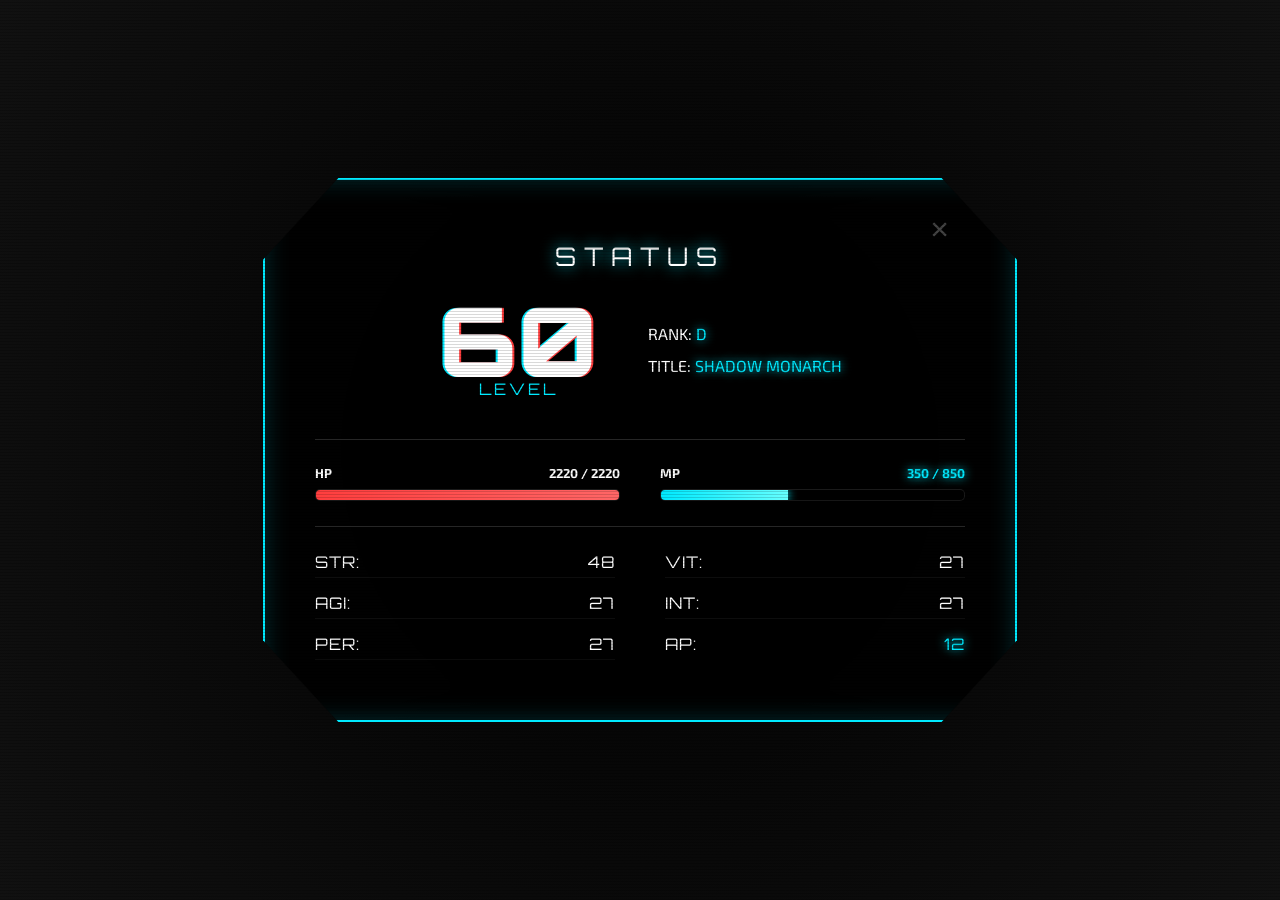
<file: System/profile.html>
<!DOCTYPE html>
<html lang="en">
<head>
<meta charset="UTF-8">
<meta name="viewport" content="width=device-width, initial-scale=1.0">
<title>System | Dark Hexagon Status</title>
<style>
@import url('https://fonts.googleapis.com/css2?family=Orbitron:wght@400;700;900&family=Exo+2:wght@300;600&display=swap');

:root {
    --cyan: #00eaff;
    --cyan-glow: rgba(0, 234, 255, 0.4);
    --red: #ff3e3e;
    --system-bg: rgba(0, 0, 0, 0.85);
    --glitch-speed: 5s;
}

body {
    background: radial-gradient(circle at center, #000 0%, #111 100%), url('img1.webp');
    background-size: cover;
    background-position: center;
    color: white;
    font-family: 'Exo 2', sans-serif;
    display: flex;
    justify-content: center;
    align-items: center;
    height: 100vh;
    margin: 0;
    overflow: hidden;
    position: relative;
}

/* --- SCANLINE & NOISE --- */
body::after {
    content: "";
    position: absolute;
    top:0; left:0; width:100%; height:100%;
    background: repeating-linear-gradient(0deg, rgba(0,0,0,0.15) 0px, rgba(0,0,0,0.15) 1px, transparent 1px, transparent 3px);
    pointer-events:none;
    z-index: 100;
    animation: scanline-flicker 0.15s infinite;
}

@keyframes scanline-flicker {
    0%, 100% { opacity: 0.15; }
    50% { opacity: 0.08; }
}

/* --- HEXAGON --- */
.hexagon-frame {
    position: relative;
    width: 650px;
    padding: 60px 50px;
    background: var(--system-bg);
    backdrop-filter: blur(18px) saturate(200%);
    z-index: 10;
    clip-path: polygon(10% 0, 90% 0, 100% 15%, 100% 85%, 90% 100%, 10% 100%, 0 85%, 0 15%);
    border: 2px solid var(--cyan);
    box-shadow: 
        0 0 40px var(--cyan-glow), 
        inset 0 0 25px rgba(0,234,255,0.2);
    animation: system-entry 0.8s cubic-bezier(0.16, 1, 0.3, 1) forwards;
}

/* Corner brackets */
.hexagon-frame::after {
    content: "";
    position: absolute;
    top:0; left:0; right:0; bottom:0;
    background: 
        linear-gradient(to right, var(--cyan) 2px, transparent 2px) 0 0,
        linear-gradient(to bottom, var(--cyan) 2px, transparent 2px) 0 0,
        linear-gradient(to left, var(--cyan) 2px, transparent 2px) 100% 0,
        linear-gradient(to bottom, var(--cyan) 2px, transparent 2px) 100% 0,
        linear-gradient(to right, var(--cyan) 2px, transparent 2px) 0 100%,
        linear-gradient(to top, var(--cyan) 2px, transparent 2px) 0 100%,
        linear-gradient(to left, var(--cyan) 2px, transparent 2px) 100% 100%,
        linear-gradient(to top, var(--cyan) 2px, transparent 2px) 100% 100%;
    background-repeat: no-repeat;
    background-size: 25px 25px;
    opacity: 0.6;
    pointer-events:none;
    animation: border-glow 2s infinite alternate;
}

/* --- HEADER --- */
.status-header {
    font-family: 'Orbitron';
    font-size: 1.6rem;
    letter-spacing: 8px;
    text-align: center;
    margin-bottom: 30px;
    color: #fff;
    text-shadow: 0 0 15px var(--cyan);
    animation: header-glow 2s infinite alternate;
}

/* --- LEVEL --- */
.level-row {
    display:flex;
    justify-content:center;
    align-items:center;
    gap:50px;
    margin-bottom:40px;
}

.lvl-number {
    font-family:'Orbitron';
    font-size:6rem;
    font-weight:900;
    line-height:0.8;
    text-shadow: 2px 0 0 var(--red), -2px 0 0 var(--cyan);
    animation: glitch var(--glitch-speed) infinite;
}

.lvl-label {
    font-family:'Orbitron';
    font-size:1rem;
    color: var(--cyan);
    letter-spacing:3px;
}

/* --- JOB DETAILS --- */
.job-details { font-size:1rem; line-height:2; }
.cyan-txt { color: var(--cyan); text-shadow:0 0 10px var(--cyan); }

/* --- BARS --- */
.bar-container {
    border-top:1px solid rgba(255,255,255,0.15);
    padding:25px 0;
    display:grid;
    grid-template-columns:1fr 1fr;
    gap:40px;
}
.bar-group { position:relative; }
.bar-label { font-size:0.8rem; font-weight:bold; margin-bottom:8px; display:flex; justify-content:space-between; }
.bar-bg { height:10px; background: rgba(0,0,0,0.5); border-radius:5px; overflow:hidden; border:1px solid rgba(255,255,255,0.1);}
.bar-fill {
    height:100%;
    transition: width 1.2s ease;
    box-shadow:0 0 10px var(--cyan);
}
.hp { background: linear-gradient(to right, #ff3e3e, #ff6666); width:0; animation: fill-hp 1.5s forwards; }
.mp { background: linear-gradient(to right, var(--cyan), #66ffff); width:0; animation: fill-mp 1.5s forwards 0.3s; }

@keyframes fill-hp { to { width:100%; } }
@keyframes fill-mp { to { width:42%; } }

/* --- STATS GRID --- */
.stats-grid {
    display:grid;
    grid-template-columns:1fr 1fr;
    gap:15px 50px;
    border-top:1px solid rgba(255,255,255,0.15);
    padding-top:25px;
}
.stat-item {
    display:flex;
    justify-content:space-between;
    font-family:'Orbitron';
    font-size:1rem;
    letter-spacing:1px;
    border-bottom:1px solid rgba(255,255,255,0.05);
    padding-bottom:5px;
    transition: transform 0.3s, text-shadow 0.3s;
}
.stat-item:hover { transform:scale(1.05); text-shadow:0 0 15px var(--cyan); }

/* --- BUTTON --- */
.back-btn {
    position:absolute;
    top:30px; right:60px;
    background:none;
    border:none;
    color:#444;
    cursor:pointer;
    font-size:2rem;
}
.back-btn:hover { color: var(--cyan); }

/* --- ANIMATIONS --- */
@keyframes system-entry {
    from { opacity:0; transform:scale(1.1) rotateX(15deg); filter:blur(15px); }
    to { opacity:1; transform:scale(1) rotateX(0); filter:blur(0); }
}

@keyframes glitch {
    0% { text-shadow: 2px 0 0 var(--red), -2px 0 0 var(--cyan); }
    1% { text-shadow: -4px 2px 0 var(--red), 4px -2px 0 var(--cyan); }
    2% { text-shadow: 2px -2px 0 var(--red), -2px 2px 0 var(--cyan); }
    20% { text-shadow: 2px 0 0 var(--red), -2px 0 0 var(--cyan); }
    100% { text-shadow: 2px 0 0 var(--red), -2px 0 0 var(--cyan); }
}

@keyframes border-glow {
    0% { box-shadow: 0 0 10px var(--cyan); }
    100% { box-shadow: 0 0 35px var(--cyan); }
}

@keyframes header-glow {
    0% { text-shadow: 0 0 10px var(--cyan); }
    100% { text-shadow: 0 0 25px var(--cyan); }
}
</style>
</head>
<body>

<div class="hexagon-frame">
    <button class="back-btn" onclick="window.history.back()">×</button>
    
    <div class="status-header">STATUS</div>

    <div class="level-row">
        <div style="text-align:center;">
            <div class="lvl-number">60</div>
            <div class="lvl-label">LEVEL</div>
        </div>
        <div class="job-details">
            <div>RANK: <span class="cyan-txt">D</span></div>
            <div>TITLE: <span class="cyan-txt">SHADOW MONARCH</span></div>
        </div>
    </div>

    <div class="bar-container">
        <div class="bar-group">
            <div class="bar-label"><span>HP</span> <span>2220 / 2220</span></div>
            <div class="bar-bg"><div class="bar-fill hp"></div></div>
        </div>
        <div class="bar-group">
            <div class="bar-label"><span>MP</span> <span class="cyan-txt">350 / 850</span></div>
            <div class="bar-bg"><div class="bar-fill mp"></div></div>
        </div>
    </div>

    <div class="stats-grid">
        <div class="stat-item"><span>STR:</span> 48</div>
        <div class="stat-item"><span>VIT:</span> 27</div>
        <div class="stat-item"><span>AGI:</span> 27</div>
        <div class="stat-item"><span>INT:</span> 27</div>
        <div class="stat-item"><span>PER:</span> 27</div>
        <div class="stat-item" style="border:none;"><span>AP:</span> <span class="cyan-txt">12</span></div>
    </div>
</div>

</body>
</html>
</file>
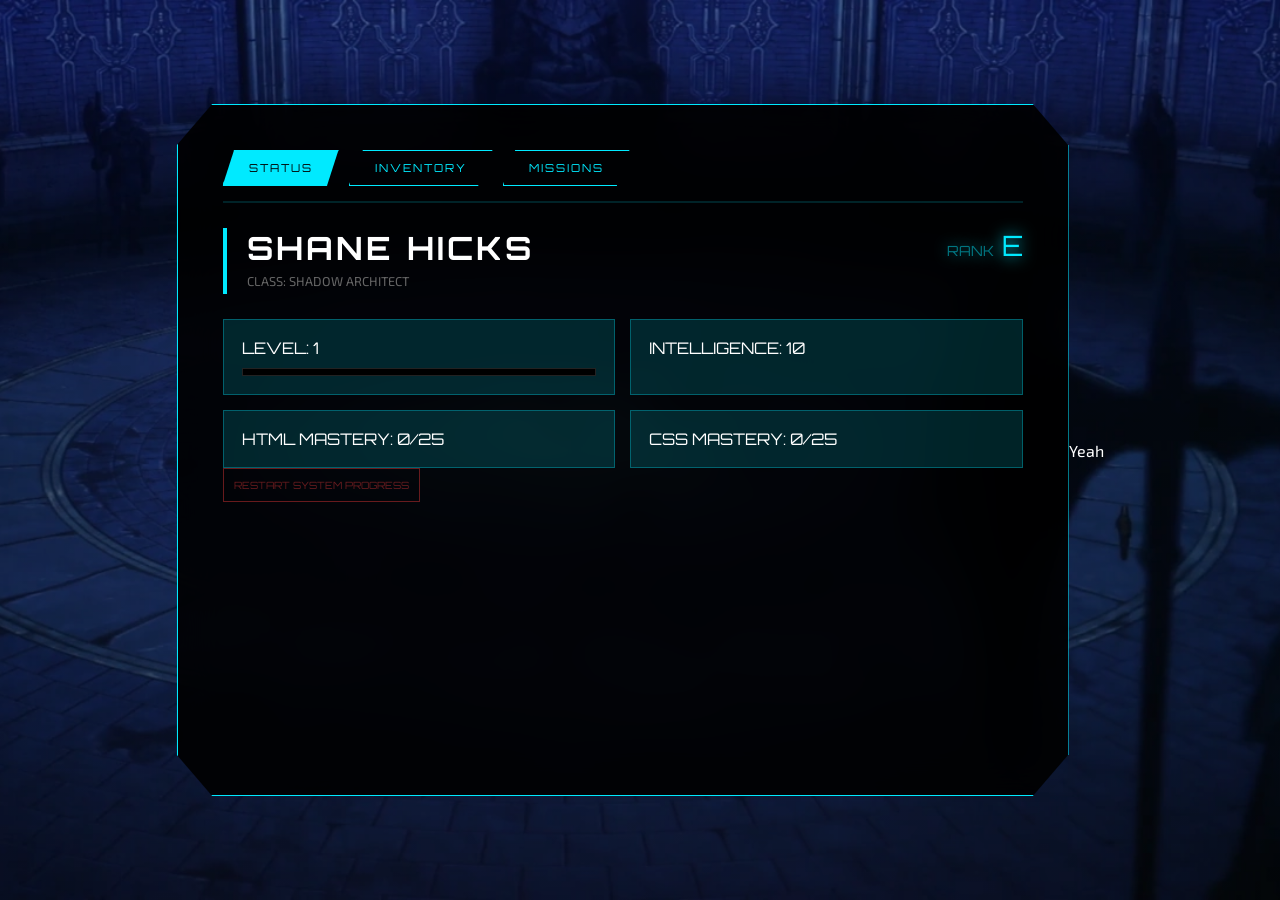
<file: System/task.html>
<!DOCTYPE html>
<html lang="en">

<head>
    <meta charset="UTF-8">
    <meta name="viewport" content="width=device-width, initial-scale=1.0">
    <title>Solo Leveling | System Academy</title>
    <style>
        @import url('https://fonts.googleapis.com/css2?family=Orbitron:wght@400;700&family=Exo+2:wght@300;600;800&display=swap');

        :root {
            --cyan: #00eaff;
            --cyan-dim: rgba(0, 234, 255, 0.15);
            --red: #ff3e3e;
            --purple: #a855f7;
            --blue: #61dafb;
            --slate: #475569;
            --system-bg: rgba(0, 0, 0, 0.9);
            --code-bg: #0a0a0a;
        }

        body {
            background-image: linear-gradient(rgba(0, 0, 0, 0.4), rgba(0, 0, 0, 0.4)), url('img1.webp');
            background-size: cover;
            background-position: center;
            background-attachment: fixed;
            font-family: 'Exo 2', sans-serif;
            min-height: 100vh;
            margin: 0;
            display: flex;
            justify-content: center;
            align-items: center;
            color: white;
            overflow: hidden;
        }

        .system-box {
            width: 800px;
            min-height: 600px;
            background: var(--system-bg);
            backdrop-filter: blur(20px);
            border: 1px solid var(--cyan);
            clip-path: polygon(4% 0, 96% 0, 100% 6%, 100% 94%, 96% 100%, 4% 100%, 0 94%, 0 6%);
            padding: 45px;
            box-shadow: 0 0 30px rgba(0, 234, 255, 0.2);
            display: flex;
            flex-direction: column;
            position: relative;
        }

        /* --- NAV TABS --- */
        .nav-tabs {
            display: flex;
            gap: 10px;
            border-bottom: 2px solid var(--cyan-dim);
            padding-bottom: 15px;
            margin-bottom: 25px;
        }

        .tab-btn {
            background: transparent;
            border: 1px solid var(--cyan);
            color: var(--cyan);
            font-family: 'Orbitron';
            padding: 10px 25px;
            cursor: pointer;
            font-size: 11px;
            letter-spacing: 2px;
            transition: 0.3s;
            clip-path: polygon(10% 0, 100% 0, 90% 100%, 0 100%);
        }

        .tab-btn.active,
        .tab-btn:hover {
            background: var(--cyan);
            color: black;
            box-shadow: 0 0 15px var(--cyan);
        }

        .content-section {
            display: none;
            animation: fadeIn 0.4s ease;
        }

        .content-section.active {
            display: block;
        }

        @keyframes fadeIn {
            from {
                opacity: 0;
                transform: translateY(5px);
            }

            to {
                opacity: 1;
                transform: translateY(0);
            }
        }

        /* --- PROFILE HUD --- */
        .profile-header {
            display: flex;
            justify-content: space-between;
            border-left: 4px solid var(--cyan);
            padding-left: 20px;
        }

        .rank-text {
            color: var(--cyan);
            font-family: 'Orbitron';
            font-size: 28px;
            text-shadow: 0 0 15px var(--cyan);
        }

        .stat-grid {
            display: grid;
            grid-template-columns: 1fr 1fr;
            gap: 15px;
            margin-top: 25px;
        }

        .stat-item {
            background: var(--cyan-dim);
            padding: 18px;
            border: 1px solid rgba(0, 234, 255, 0.3);
            font-family: 'Orbitron';
            position: relative;
        }

        .bar-container {
            background: #000;
            height: 6px;
            margin-top: 10px;
            border: 1px solid #222;
            overflow: hidden;
        }

        .bar-fill {
            height: 100%;
            background: var(--cyan);
            width: 0%;
            box-shadow: 0 0 10px var(--cyan);
            transition: 0.8s cubic-bezier(0.075, 0.82, 0.165, 1);
        }

        /* --- QUEST NODES --- */
        .quest-container {
            display: flex;
            flex-direction: column;
            gap: 12px;
        }

        .quest-node {
            background: rgba(255, 255, 255, 0.02);
            border: 1px solid var(--cyan-dim);
            padding: 20px;
            display: flex;
            justify-content: space-between;
            align-items: center;
            cursor: pointer;
            transition: 0.3s;
        }

        .quest-node:hover {
            background: var(--cyan-dim);
            border-color: var(--cyan);
            transform: scale(1.01);
        }

        .quest-info h4 {
            margin: 0;
            font-family: 'Orbitron';
            letter-spacing: 1px;
        }

        .quest-status {
            font-family: 'Orbitron';
            font-size: 10px;
            border: 1px solid;
            padding: 4px 8px;
        }

        /* --- CODESPACE --- */
        .codespace {
            background: var(--code-bg);
            border: 1px solid #222;
            margin-top: 20px;
            border-radius: 2px;
        }

        .codespace-body {
            padding: 20px;
            color: #d4d4d4;
            line-height: 1.6;
            font-family: 'Courier New', monospace;
        }

        textarea {
            width: 100%;
            background: #000;
            color: var(--cyan);
            border: 1px solid var(--cyan);
            padding: 15px;
            font-family: 'Orbitron';
            margin: 15px 0;
            outline: none;
            box-sizing: border-box;
        }

        .btn-full {
            width: 100%;
            background: transparent;
            border: 1px solid var(--cyan);
            color: var(--cyan);
            padding: 15px;
            font-family: 'Orbitron';
            cursor: pointer;
            transition: 0.3s;
        }

        .btn-full:hover {
            background: var(--cyan);
            color: black;
        }

        .level-up-modal {
            display: none;
            position: fixed;
            top: 0;
            left: 0;
            width: 100%;
            height: 100%;
            background: rgba(0, 0, 0, 0.95);
            z-index: 999;
            justify-content: center;
            align-items: center;
            flex-direction: column;
        }

        .glow-cyan {
            color: var(--cyan);
            font-family: 'Orbitron';
            font-size: 5rem;
            text-shadow: 0 0 30px var(--cyan);
            margin: 0;
        }

        .hidden {
            display: none !important;
        }

        .btn-reset {
            margin-top: auto;
            border: 1px solid var(--red);
            color: var(--red);
            font-family: 'Orbitron';
            background: transparent;
            padding: 10px;
            cursor: pointer;
            font-size: 10px;
            opacity: 0.4;
            transition: 0.3s;
        }

        .btn-reset:hover {
            opacity: 1;
            background: var(--red);
            color: white;
        }
    </style>
</head>

<body>

    <div class="system-box">
        <div class="nav-tabs">
            <button class="tab-btn active" id="btn-status" onclick="openTab('status')">STATUS</button>
            <button class="tab-btn" id="btn-inventory" onclick="openTab('inventory')">INVENTORY</button>
            <button class="tab-btn" id="btn-missions" onclick="openTab('missions')">MISSIONS</button>
        </div>

        <div id="status" class="content-section active">
            <div class="profile-header">
                <div>
                    <h1 style="margin:0; font-family:'Orbitron'; letter-spacing: 3px;">SHANE HICKS</h1>
                    <p style="color: #666; margin: 5px 0; font-size: 0.8rem;">CLASS: SHADOW ARCHITECT</p>
                </div>
                <div class="rank-text"><span style="font-size: 14px; opacity: 0.5;">RANK</span> <span
                        id="rank-display">E</span></div>
            </div>

            <div class="stat-grid">
                <div class="stat-item">
                    <span>LEVEL: <span id="lvl-display">1</span></span>
                    <div class="bar-container">
                        <div id="xp-bar" class="bar-fill"></div>
                    </div>
                </div>
                <div class="stat-item">INTELLIGENCE: <span id="int-display">10</span></div>
                <div class="stat-item">HTML MASTERY: <span id="mastery-display">0</span>/25</div>
                <div class="stat-item">CSS MASTERY: <span id="css-mastery-display">0</span>/25</div>
            </div>

            <button class="btn-reset" onclick="resetProgress()">RESTART SYSTEM PROGRESS</button>
        </div>

        <div id="inventory" class="content-section">
            <h2
                style="font-family:'Orbitron'; color: var(--cyan); font-size: 1.1rem; border-bottom: 2px solid var(--cyan-dim); padding-bottom: 10px; letter-spacing: 2px;">
                PLAYER STORAGE</h2>
            <div id="inv-list" class="quest-container">
                <div class="quest-node" style="border-left: 4px solid var(--cyan);">
                    <div class="quest-info">
                        <h4 style="color: var(--cyan)">📜 [SKILL BOOK] HTML CORE</h4>
                        <p style="font-size: 0.7rem; color: #666;">Foundation of web structure.</p>
                    </div>
                    <button class="tab-btn" onclick="startAcademy('html')" style="font-size: 9px;">STUDY</button>
                </div>

                <div class="quest-node" id="css-book-node" style="opacity: 0.5; border-left: 4px solid var(--cyan);">
                    <div class="quest-info">
                        <h4 id="inv-css-title" style="color: #555;">📜 [SKILL BOOK] CSS AURA</h4>
                        <p id="inv-css-desc" style="font-size: 0.7rem; color: #666;">Requirement: 10 HTML Test Score to
                            unlock.</p>
                    </div>
                    <div id="css-status-btn">
                        <span class="quest-status" style="border-color: #444; color: #444;">LOCKED</span>
                    </div>
                </div>
                <div class="quest-node" id="react-book-node" style="opacity: 0.5; border-left: 4px solid var(--red);">

                    <div class="quest-info">

                        <h4 style="color: #555;">📜[SKILL BOOK] JS MANA</h4>

                        <p style="font-size: 0.7rem; color: #666;">Level up to unlock the system functionality.</p>

                    </div>

                    <div id="react-status-btn">

                        <span class="quest-status" style="border-color: red; color: red;">LOCKED</span>

                    </div>

                </div>
                <div class="quest-node" id="react-book-node" style="opacity: 0.5; border-left: 4px solid var(--red);">

                    <div class="quest-info">

                        <h4 style="color: #555;">📜[SKILL BOOK] REACT DOMAIN</h4>

                        <p style="font-size: 0.7rem; color: #666;">Requirement: Master JS to unlock.</p>

                    </div>

                    <div id="react-status-btn">

                        <span class="quest-status" style="border-color: red; color: red;">LOCKED</span>

                    </div>

                </div>


            </div>
        </div>

        <div id="missions" class="content-section">
            <div id="mission-selector">
                <h2 style="font-family:'Orbitron'; color: var(--cyan); font-size: 1rem; letter-spacing: 2px;">ACTIVE
                    QUESTS</h2>
                <div class="quest-container">
                    <div class="quest-node" onclick="startAcademy('html')">
                        <div class="quest-info">
                            <h4 style="color: var(--cyan)">QUEST: ARCHITECT'S STUDY</h4>
                            <p style="font-size: 0.7rem; color: #888;">Complete HTML tag lessons.</p>
                        </div>
                        <div class="quest-status">AVAILABLE</div>
                    </div>

                    <div class="quest-node" style="margin-top: 15px;" onclick="startTest('html')">
                        <div class="quest-info">
                            <h4 style="color: var(--cyan)">DAILY: HTML EVALUATION</h4>
                            <p style="font-size: 0.7rem; color: #888;">Complete 10 HTML cycles.</p>
                        </div>
                        <div class="quest-status" id="test-status">INCOMPLETE</div>
                    </div>

                    <div id="css-quest-node" class="quest-node hidden" style="margin-top: 15px;"
                        onclick="startTest('css')">
                        <div class="quest-info">
                            <h4 style="color: var(--purple)">DAILY: CSS EVALUATION</h4>
                            <p style="font-size: 0.7rem; color: #888;">Complete 10 CSS cycles.</p>
                        </div>
                        <div class="quest-status" id="css-test-status">INCOMPLETE</div>
                    </div>
                </div>
            </div>

            <div id="academy-active" class="hidden">
                <div id="lesson-content"></div>
                <button class="btn-full" onclick="nextLesson()" style="margin-top: 20px;">CONSUME KNOWLEDGE</button>
            </div>

            <div id="test-active" class="hidden">
                <div style="display: flex; justify-content: space-between; align-items: center;">
                    <h3 id="test-title" style="font-family: 'Orbitron'; color: var(--cyan); margin: 0;">EVALUATION
                    </h3>
                    <span id="test-progress" style="font-family: 'Orbitron'; color: var(--cyan); font-size: 0.9rem;">0 /
                        10</span>
                </div>
                <p id="test-q" style="margin: 20px 0; font-size: 1.1rem; min-height: 60px;"></p>
                <textarea id="test-input" placeholder="INPUT TAG OR PROPERTY..."></textarea>
                <button class="btn-full" onclick="checkAnswer()">VALIDATE</button>
                <div id="test-feedback"
                    style="margin-top:15px; text-align: center; font-family: 'Orbitron'; min-height: 20px;"></div>
            </div>
        </div>
    </div>

    <div id="levelup-screen" class="level-up-modal">
        <h1 class="glow-cyan">RANK UP</h1>
        <p style="letter-spacing: 8px; margin-bottom: 40px; color: var(--cyan);">SYSTEM EVOLUTION COMPLETE</p>
        <button class="tab-btn" onclick="closeLevelUp()" style="padding: 15px 50px;">PROCEED</button>

    </div>
    <div id="reset-modal" class="level-up-modal">
        <h1 style="color: var(--red); font-family: 'Orbitron'; font-size: 3rem; text-shadow: 0 0 20px var(--red);">
            WARNING</h1>
        <p style="letter-spacing: 2px; margin-bottom: 40px; text-align: center; color: #ccc;">
            SYSTEM DATA CORRUPTION IMMINENT.<br>ARE YOU SURE YOU WANT TO RESTART?
        </p>
        <div style="display: flex; gap: 20px;">
            <button class="tab-btn" onclick="confirmReset()"
                style="border-color: var(--red); color: var(--red);">ACCEPT</button>
            <button class="tab-btn" onclick="closeResetModal()">ABANDON</button>
        </div>
    </div>

    <script>
        const htmlLessons = [
            { tag: "<html>", desc: "The root element that wraps all content.", code: `&lt;html&gt; ... &lt;/html&gt;` },
            { tag: "<head>", desc: "Contains metadata and links to styles.", code: `&lt;head&gt; ... &lt;/head&gt;` },
            { tag: "<body>", desc: "The main container for visible content.", code: `&lt;body&gt; ... &lt;/body&gt;` },
            { tag: "<header>", desc: "Introductory content or navigation links.", code: `&lt;header&gt; ... &lt;/header&gt;` },
            { tag: "<nav>", desc: "Section containing navigation menus.", code: `&lt;nav&gt; ... &lt;/nav&gt;` },
            { tag: "<section>", desc: "A thematic grouping of content.", code: `&lt;section&gt; ... &lt;/section&gt;` },
            { tag: "<article>", desc: "Self-contained, independent content.", code: `&lt;article&gt; ... &lt;/article&gt;` },
            { tag: "<aside>", desc: "Content indirectly related to main text.", code: `&lt;aside&gt; ... &lt;/aside&gt;` },
            { tag: "<footer>", desc: "The bottom section of a page or area.", code: `&lt;footer&gt; ... &lt;/footer&gt;` },
            { tag: "<div>", desc: "A generic block-level container.", code: `&lt;div&gt; ... &lt;/div&gt;` },
            { tag: "<h1>", desc: "The highest level system heading.", code: `&lt;h1&gt; Title &lt;/h1&gt;` },
            { tag: "<h2>", desc: "A secondary level heading.", code: `&lt;h2&gt; Subtitle &lt;/h2&gt;` },
            { tag: "<h3>", desc: "A third level heading.", code: `&lt;h3&gt; Label &lt;/h3&gt;` },
            { tag: "<p>", desc: "Defines a paragraph of text.", code: `&lt;p&gt; Text &lt;/p&gt;` },
            { tag: "<span>", desc: "An inline container for styling text.", code: `&lt;span&gt; Part &lt;/span&gt;` },
            { tag: "<ul>", desc: "An unordered (bulleted) list.", code: `&lt;ul&gt; ... &lt;/ul&gt;` },
            { tag: "<ol>", desc: "An ordered (numbered) list.", code: `&lt;ol&gt; ... &lt;/ol&gt;` },
            { tag: "<li>", desc: "An individual list item.", code: `&lt;li&gt; Item &lt;/li&gt;` },
            { tag: "<br>", desc: "Inserts a single line break.", code: `&lt;br /&gt;` },
            { tag: "<hr>", desc: "A thematic break (horizontal line).", code: `&lt;hr /&gt;` },
            { tag: "<a>", desc: "A hyperlink to another location.", code: `&lt;a href="#"&gt; Link &lt;/a&gt;` },
            { tag: "<img>", desc: "Embeds an image in the document.", code: `&lt;img src="url" /&gt;` },
            { tag: "<button>", desc: "A clickable button element.", code: `&lt;button&gt; Click &lt;/button&gt;` },
            { tag: "<input>", desc: "An interactive field for user data.", code: `&lt;input type="text" /&gt;` },
            { tag: "<form>", desc: "A container for collecting user input.", code: `&lt;form&gt; ... &lt;/form&gt;` }
        ];

        const cssLessons = [
            { tag: "color", desc: "Defines the color of text inside an element.", code: `<span class="t-attr">color</span>: <span class="t-str">#00eaff</span>;` },
            { tag: "margin", desc: "Sets the outer spacing of an element from its neighbors.", code: `<span class="t-attr">margin</span>: <span class="t-str">20px auto</span>;` },
            { tag: "padding", desc: "Sets inner spacing between content and border.", code: `<span class="t-attr">padding</span>: <span class="t-str">15px</span>;` },
            { tag: "border", desc: "Defines the boundary (width, style, color).", code: `<span class="t-attr">border</span>: <span class="t-str">2px solid var(--cyan)</span>;` },
            { tag: "border-radius", desc: "Creates rounded corners for elements.", code: `<span class="t-attr">border-radius</span>: <span class="t-str">12px</span>;` },
            { tag: "width", desc: "Defines the horizontal size of an element.", code: `<span class="t-attr">width</span>: <span class="t-str">100%</span>;` },
            { tag: "height", desc: "Defines the vertical size of an element.", code: `<span class="t-attr">height</span>: <span class="t-str">500px</span>;` },
            { tag: "background", desc: "Defines the background color or shorthand styles.", code: `<span class="t-attr">background</span>: <span class="t-str">var(--system-bg)</span>;` },
            { tag: "background-image", desc: "Adds an image or gradient as the background.", code: `<span class="t-attr">background-image</span>: <span class="t-str">url('aura.png')</span>;` },
            { tag: "display", desc: "Specifies the layout behavior (block, flex, grid).", code: `<span class="t-attr">display</span>: <span class="t-str">flex</span>;` },
            { tag: "flex", desc: "Enables flexible arrangement of child elements.", code: `<span class="t-attr">flex</span>: <span class="t-str">1</span>;` },
            { tag: "flex-direction", desc: "Determines the direction (row or column).", code: `<span class="t-attr">flex-direction</span>: <span class="t-str">column</span>;` },
            { tag: "justify-content", desc: "Aligns children along the main axis.", code: `<span class="t-attr">justify-content</span>: <span class="t-str">center</span>;` },
            { tag: "align-items", desc: "Aligns children along the cross axis.", code: `<span class="t-attr">align-items</span>: <span class="t-str">stretch</span>;` },
            { tag: "position", desc: "Controls positioning (absolute, relative, fixed).", code: `<span class="t-attr">position</span>: <span class="t-str">relative</span>;` },
            { tag: "z-index", desc: "Determines the stacking order of layers.", code: `<span class="t-attr">z-index</span>: <span class="t-str">999</span>;` },
            { tag: "opacity", desc: "Controls transparency level (0 to 1).", code: `<span class="t-attr">opacity</span>: <span class="t-str">0.8</span>;` },
            { tag: "box-shadow", desc: "Applies a shadow around an element.", code: `<span class="t-attr">box-shadow</span>: <span class="t-str">0 0 15px var(--cyan)</span>;` },
            { tag: "text-align", desc: "Sets horizontal alignment of text.", code: `<span class="t-attr">text-align</span>: <span class="t-str">center</span>;` },
            { tag: "text-decoration", desc: "Applies lines like underline or none.", code: `<span class="t-attr">text-decoration</span>: <span class="t-str">none</span>;` },
            { tag: "text-shadow", desc: "Adds depth and glow effects to text.", code: `<span class="t-attr">text-shadow</span>: <span class="t-str">2px 2px #000</span>;` },
            { tag: "font-family", desc: "Specifies the typeface for text.", code: `<span class="t-attr">font-family</span>: <span class="t-str">'Orbitron'</span>;` },
            { tag: "font-weight", desc: "Sets the thickness or boldness of text.", code: `<span class="t-attr">font-weight</span>: <span class="t-str">700</span>;` },
            { tag: "font-size", desc: "Defines the size of text.", code: `<span class="t-attr">font-size</span>: <span class="t-str">1.2rem</span>;` },
            { tag: "transition", desc: "Creates smooth animations for changes.", code: `<span class="t-attr">transition</span>: <span class="t-str">all 0.3s ease</span>;` },
            { tag: "transform", desc: "Applies rotate, scale, or translate effects.", code: `<span class="t-attr">transform</span>: <span class="t-str">scale(1.1) rotate(5deg)</span>;` },
            { tag: "animation", desc: "Applies complex keyframe motion effects.", code: `<span class="t-attr">animation</span>: <span class="t-str">pulse 2s infinite</span>;` },
            { tag: "filter", desc: "Applies effects like blur, contrast, or grayscale.", code: `<span class="t-attr">filter</span>: <span class="t-str">blur(5px) brightness(1.2)</span>;` },
            { tag: "cursor", desc: "Changes mouse pointer on hover.", code: `<span class="t-attr">cursor</span>: <span class="t-str">pointer</span>;` },
            { tag: "overflow", desc: "Handles content that exceeds the box size.", code: `<span class="t-attr">overflow</span>: <span class="t-str">hidden</span>;` },
            { tag: "overflow-x", desc: "Specifically controls horizontal overflow.", code: `<span class="t-attr">overflow-x</span>: <span class="t-str">scroll</span>;` },
            { tag: "overflow-y", desc: "Specifically controls vertical overflow.", code: `<span class="t-attr">overflow-y</span>: <span class="t-str">auto</span>;` },
            { tag: "min-width", desc: "Sets the minimum horizontal size.", code: `<span class="t-attr">min-width</span>: <span class="t-str">300px</span>;` },
            { tag: "max-width", desc: "Sets the maximum horizontal size.", code: `<span class="t-attr">max-width</span>: <span class="t-str">1200px</span>;` },
            { tag: "min-height", desc: "Sets the minimum vertical size.", code: `<span class="t-attr">min-height</span>: <span class="t-str">100vh</span>;` },
            { tag: "max-height", desc: "Sets the maximum vertical size.", code: `<span class="t-attr">max-height</span>: <span class="t-str">80%</span>;` },
            { tag: "clip-path", desc: "Defines which part of an element is visible.", code: `<span class="t-attr">clip-path</span>: <span class="t-str">polygon(0 0, 100% 0, 80% 100%)</span>;` },
            { tag: "object-fit", desc: "Specifies how images/videos fit containers.", code: `<span class="t-attr">object-fit</span>: <span class="t-str">cover</span>;` },
            { tag: "object-position", desc: "Aligns images within their container box.", code: `<span class="t-attr">object-position</span>: <span class="t-str">top center</span>;` },
            { tag: "white-space", desc: "Controls whitespace and line break behavior.", code: `<span class="t-attr">white-space</span>: <span class="t-str">nowrap</span>;` },
            { tag: "word-wrap", desc: "Allows long words to wrap to the next line.", code: `<span class="t-attr">word-wrap</span>: <span class="t-str">break-word</span>;` },
            { tag: "word-break", desc: "Specifies line breaking rules for words.", code: `<span class="t-attr">word-break</span>: <span class="t-str">break-all</span>;` },
            { tag: "overflow-wrap", desc: "Breaks text to prevent container overflow.", code: `<span class="t-attr">overflow-wrap</span>: <span class="t-str">anywhere</span>;` },
            { tag: "backdrop-filter", desc: "Applies effects to the area behind the element.", code: `<span class="t-attr">backdrop-filter</span>: <span class="t-str">blur(10px)</span>;` },
            { tag: "pointer-events", desc: "Controls how an element reacts to mouse clicks.", code: `<span class="t-attr">pointer-events</span>: <span class="t-str">none</span>;` },
            { tag: "clip", desc: "Defines a rectangular visible region (Legacy).", code: `<span class="t-attr">clip</span>: <span class="t-str">rect(0, 0, 0, 0)</span>;` },
            { tag: "content", desc: "Generates content for ::before and ::after.", code: `<span class="t-attr">content</span>: <span class="t-str">"★"</span>;` },
            { tag: "mix-blend-mode", desc: "Sets how content blends with backgrounds.", code: `<span class="t-attr">mix-blend-mode</span>: <span class="t-str">overlay</span>;` },
            { tag: "isolation", desc: "Controls stacking context for blend modes.", code: `<span class="t-attr">isolation</span>: <span class="t-str">isolate</span>;` }
        ];



        let player = JSON.parse(localStorage.getItem('solo_v2_save')) || {
            lvl: 1, xp: 0, int: 10, rank: 'E', testsCleared: 0, cssTestsCleared: 0,
            htmlDone: false, cssDone: false
        };

        let currentLibrary = htmlLessons;
        let currentStep = 0;
        let testTarget = "";
        let testCount = 0;
        let currentTestMode = 'html';

        function openTab(name) {
            document.querySelectorAll('.content-section').forEach(s => s.classList.remove('active'));
            document.querySelectorAll('.tab-btn').forEach(b => b.classList.remove('active'));
            document.getElementById(name).classList.add('active');
            document.getElementById('btn-' + name).classList.add('active');

            document.getElementById('mission-selector').classList.remove('hidden');
            document.getElementById('academy-active').classList.add('hidden');
            document.getElementById('test-active').classList.add('hidden');
        }

        function startAcademy(type) {
            openTab('missions');
            currentLibrary = (type === 'css') ? cssLessons : htmlLessons;
            currentStep = 0;
            document.getElementById('mission-selector').classList.add('hidden');
            document.getElementById('academy-active').classList.remove('hidden');
            renderLesson();
        }

        function renderLesson() {
            const lesson = currentLibrary[currentStep];
            document.getElementById('lesson-content').innerHTML = `
                <h1 style="font-family:'Orbitron'; font-size: 3.5rem; margin: 15px 0;">${lesson.tag}</h1>
                <p style="color: #888;">"${lesson.desc}"</p>
                <div class="codespace"><div class="codespace-body">${lesson.code}</div></div>
            `;
        }

        function nextLesson() {
            player.xp += 10;
            if (currentStep < currentLibrary.length - 1) {
                currentStep++;
                renderLesson();
            } else {
                openTab('status');
            }
            checkLevel();
        }

        function startTest(mode) {
            currentTestMode = mode;
            testCount = 0;
            document.getElementById('mission-selector').classList.add('hidden');
            document.getElementById('test-active').classList.remove('hidden');
            generateQuestion();
        }

        function generateQuestion() {
            document.getElementById('test-progress').innerText = `${testCount} / 10`;
            let pool = (currentTestMode === 'html') ? htmlLessons : cssLessons;
            const lesson = pool[Math.floor(Math.random() * pool.length)];
            testTarget = lesson.tag.replace('<', '').replace('>', '').toLowerCase();
            document.getElementById('test-q').innerText = `[${currentTestMode.toUpperCase()}] WHAT IS THE KEY FOR: "${lesson.desc}"?`;
            document.getElementById('test-input').value = "";
        }

        function checkAnswer() {
            const inputField = document.getElementById('test-input');
            const feedback = document.getElementById('test-feedback');

            // Normalize input
            const userInput = inputField.value.trim().toLowerCase().replace(/[<>]/g, '');

            if (userInput === testTarget) {
                testCount++;
                player.xp += 20;

                feedback.innerHTML = `<span style="color:var(--cyan); text-shadow: 0 0 10px var(--cyan);">[SYSTEM: SYNC COMPLETE]</span>`;

                if (testCount >= 10) {
                    // FIX: Changed 'testMode' to 'currentTestMode' to match your variable
                    if (currentTestMode === 'html') {
                        player.testsCleared += 10;
                    } else {
                        player.cssTestsCleared += 10;
                    }

                    player.xp += 50;

                    // Check for Rank Up BEFORE updating HUD and closing
                    checkRankUp();

                    setTimeout(() => {
                        openTab('status');
                        updateHUD();
                    }, 1200);
                } else {
                    setTimeout(generateQuestion, 800);
                }
            } else {
                feedback.innerHTML = `<span style="color:var(--red); text-shadow: 0 0 10px var(--red);">[SYSTEM: DESYNC - TRY AGAIN]</span>`;
                inputField.style.borderColor = 'var(--red)';
                setTimeout(() => { inputField.style.borderColor = 'var(--cyan)'; }, 500);
            }

            checkLevel();
        }

        function checkRankUp() {
            // This will trigger the Rank Up screen if you hit 10 points and are still Rank E
            if (player.testsCleared >= 10 && player.rank === 'E') {
                player.rank = 'D';
                document.getElementById('levelup-screen').style.display = 'flex';
                // Save immediately so the rank change persists
                localStorage.setItem('solo_v2_save', JSON.stringify(player));
            }
        }

        function checkLevel() {
            while (player.xp >= 100) {
                player.lvl++;
                player.xp -= 100;
                player.int += 2;
            }
            updateHUD();
        }


        function resetProgress() {
            // Show the custom UI modal instead of the browser alert
            document.getElementById('reset-modal').style.display = 'flex';
        }

        function confirmReset() {
            localStorage.removeItem('solo_v2_save');
            location.reload();
        }

        function closeResetModal() {
            document.getElementById('reset-modal').style.display = 'none';
        }
        function updateHUD() {
            document.getElementById('lvl-display').innerText = player.lvl;
            document.getElementById('int-display').innerText = player.int;
            document.getElementById('rank-display').innerText = player.rank;
            document.getElementById('xp-bar').style.width = player.xp + '%';
            document.getElementById('mastery-display').innerText = player.testsCleared;
            document.getElementById('css-mastery-display').innerText = player.cssTestsCleared;
            document.getElementById('test-status').innerText = player.testsCleared >= 10 ? "CLEARED" : `${player.testsCleared}/10`;
            document.getElementById('css-test-status').innerText = player.cssTestsCleared >= 10 ? "CLEARED" : `${player.cssTestsCleared}/10`;

            if (player.testsCleared >= 10) {
                document.getElementById('css-book-node').style.opacity = "1";
                document.getElementById('inv-css-title').style.color = "var(--cyan)";
                document.getElementById('css-status-btn').innerHTML = `<button class="tab-btn" onclick="startAcademy('css')" style="font-size: 9px;">STUDY</button>`;
                document.getElementById('css-quest-node').classList.remove('hidden');
            }
            localStorage.setItem('solo_v2_save', JSON.stringify(player));
        }

        function closeLevelUp() { document.getElementById('levelup-screen').style.display = 'none'; }

        updateHUD();
    </script>
</body>

</html>Yeah
</file>
